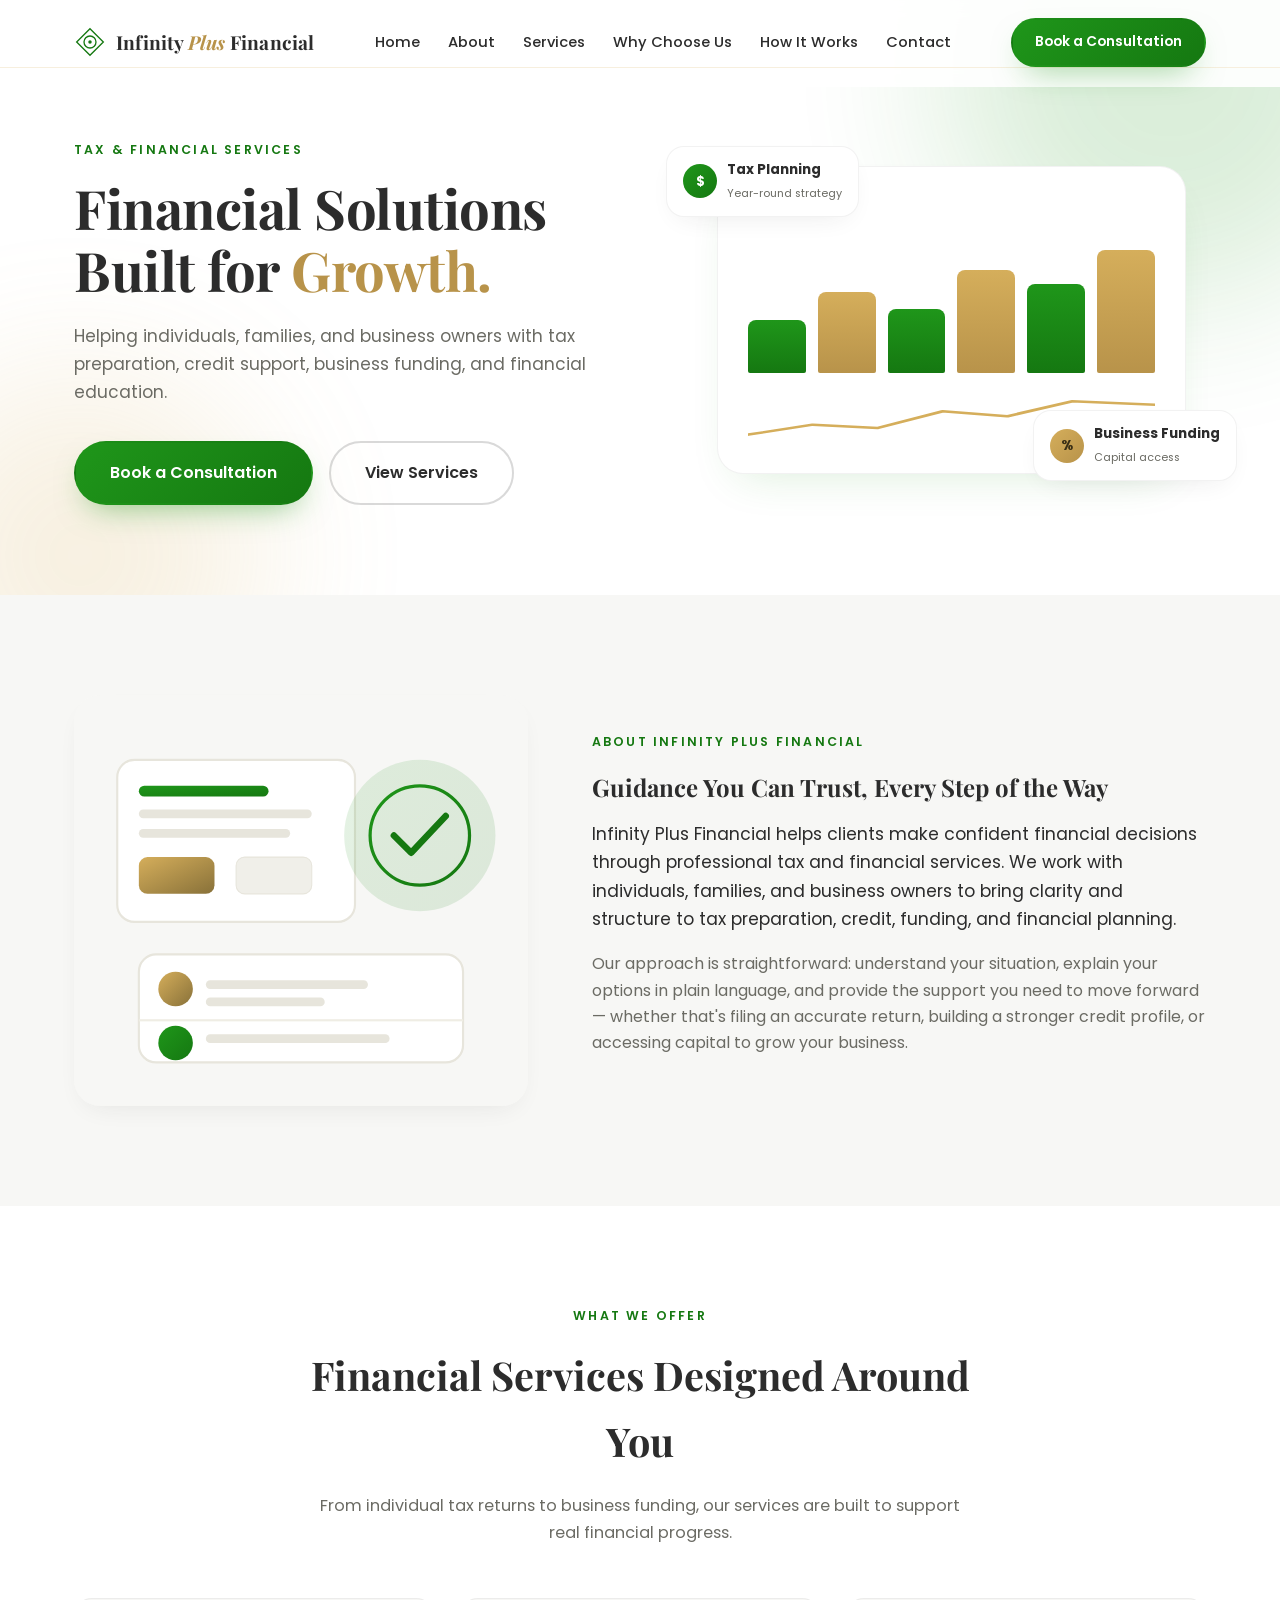
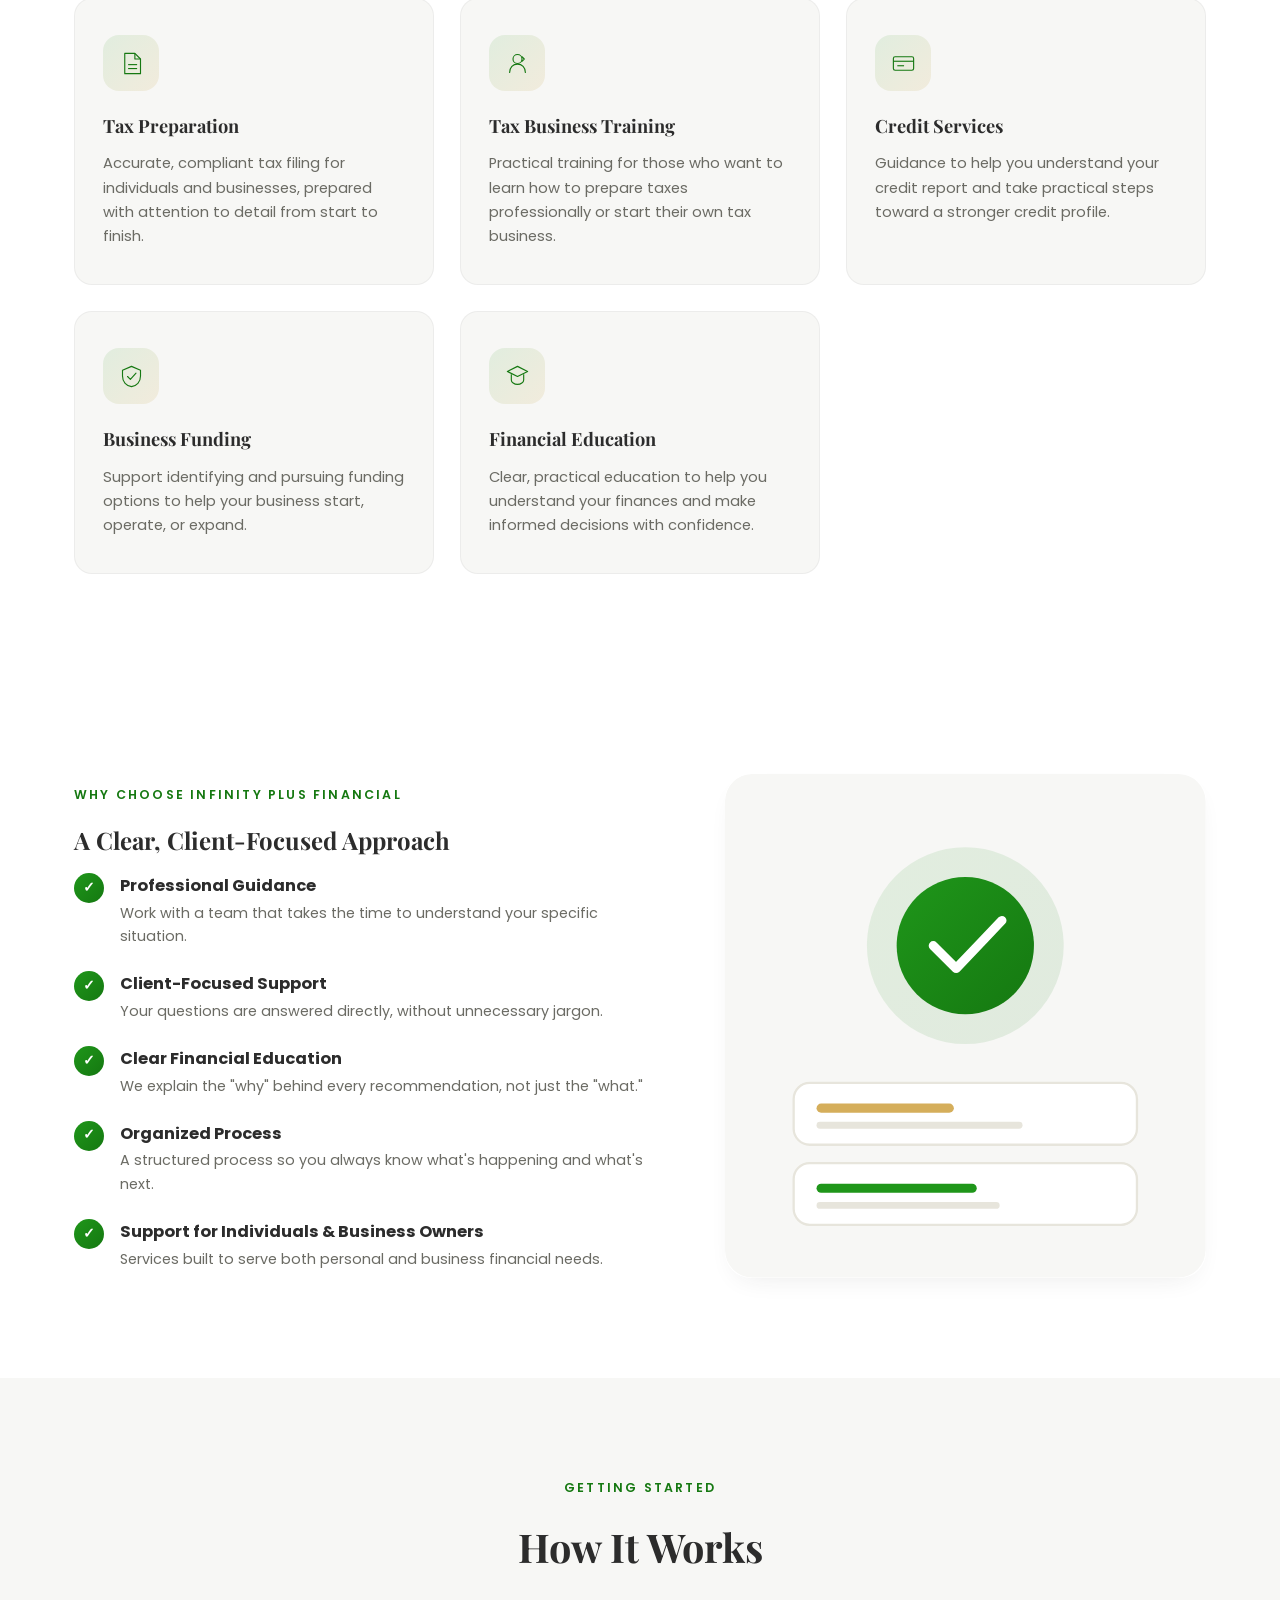
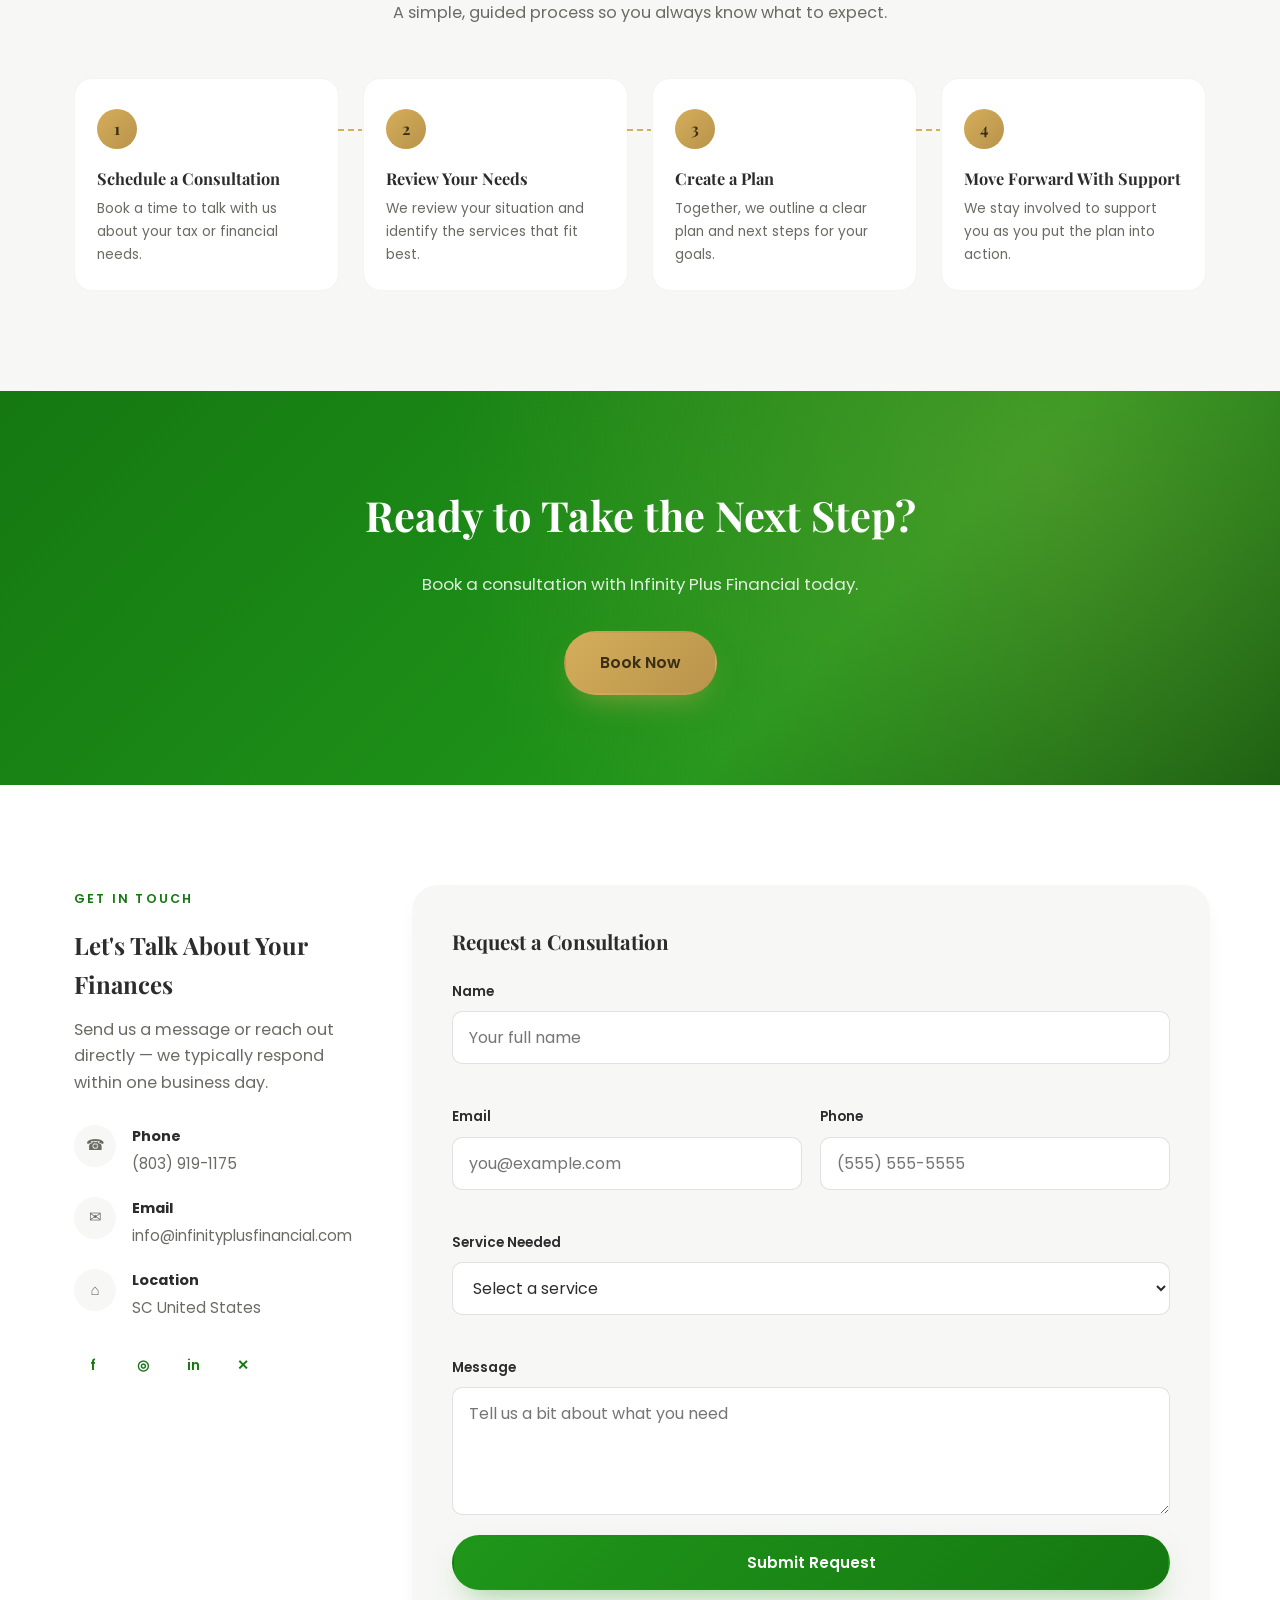
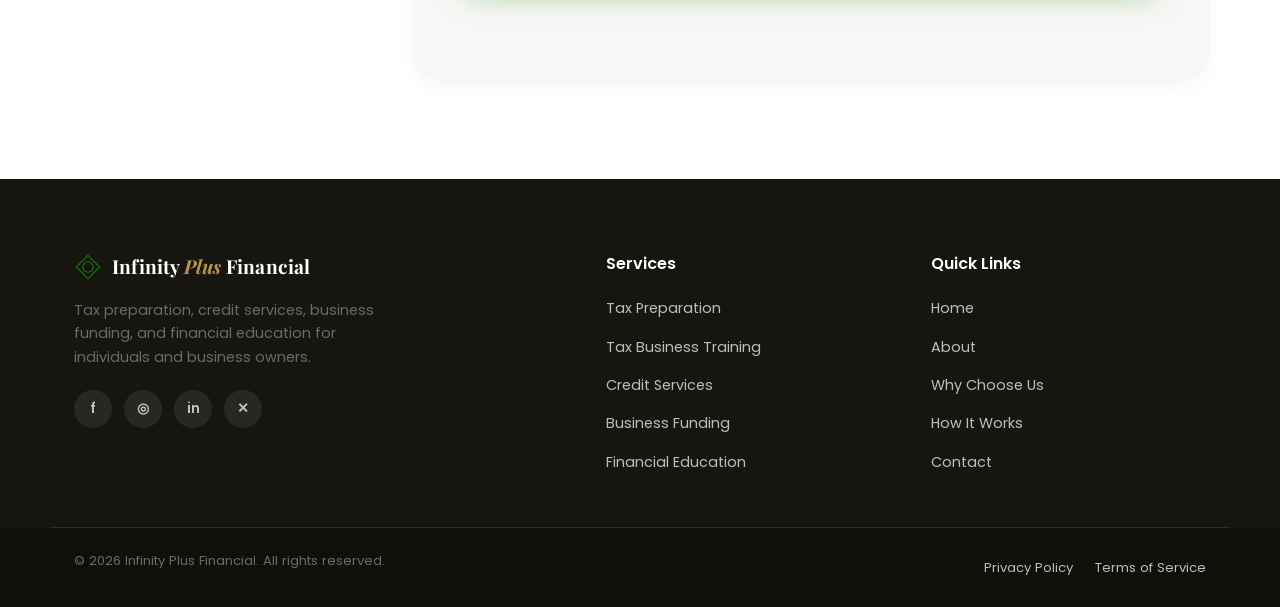
<file: index.html>
<!DOCTYPE html>
<html lang="en">
<head>
<meta charset="UTF-8">
<meta name="viewport" content="width=device-width, initial-scale=1.0">
<title>Infinity Plus Financial | Tax, Credit &amp; Business Financial Services</title>
<meta name="description" content="Infinity Plus Financial provides tax preparation, tax business training, credit services, business funding, and financial education for individuals, families, and business owners.">
<meta name="keywords" content="tax preparation, tax business training, credit services, business funding, financial education">
<meta property="og:title" content="Infinity Plus Financial | Financial Solutions Built for Growth">
<meta property="og:description" content="Tax preparation, credit support, business funding, and financial education for individuals, families, and business owners.">
<meta property="og:type" content="website">
<link rel="preconnect" href="https://fonts.googleapis.com">
<link rel="preconnect" href="https://fonts.gstatic.com" crossorigin>
<link href="https://fonts.googleapis.com/css2?family=Playfair+Display:wght@600;700;800&family=Poppins:wght@300;400;500;600;700&display=swap" rel="stylesheet">
<link rel="stylesheet" href="style.css">
</head>
<body>

<a class="skip-link" href="#main">Skip to content</a>

<!-- ================= HEADER / NAV ================= -->
<header class="site-header" id="siteHeader">
  <div class="container header-inner">
    <a href="#home" class="logo" aria-label="Infinity Plus Financial home">
      <span class="logo-mark" aria-hidden="true">
        <svg viewBox="0 0 48 48" width="32" height="32">
          <path d="M24 4 L44 24 L24 44 L4 24 Z" fill="none" stroke="currentColor" stroke-width="2"/>
          <circle cx="24" cy="24" r="9" fill="none" stroke="currentColor" stroke-width="2"/>
          <circle cx="24" cy="24" r="2.6" fill="currentColor"/>
        </svg>
      </span>
      <span class="logo-text">Infinity <em>Plus</em> Financial</span>
    </a>

    <nav class="main-nav" id="mainNav" aria-label="Primary">
      <ul>
        <li><a href="#home">Home</a></li>
        <li><a href="#about">About</a></li>
        <li><a href="#services">Services</a></li>
        <li><a href="#why-us">Why Choose Us</a></li>
        <li><a href="#how-it-works">How It Works</a></li>
        <li><a href="#contact">Contact</a></li>
      </ul>
    </nav>

    <div class="header-actions">
      <a href="#contact" class="btn btn-emerald btn-nav">Book a Consultation</a>
      <button class="hamburger" id="hamburger" aria-label="Open menu" aria-expanded="false" aria-controls="mobileNav">
        <span></span><span></span><span></span>
      </button>
    </div>
  </div>

  <div class="mobile-nav" id="mobileNav">
    <ul>
      <li><a href="#home">Home</a></li>
      <li><a href="#about">About</a></li>
      <li><a href="#services">Services</a></li>
      <li><a href="#why-us">Why Choose Us</a></li>
      <li><a href="#how-it-works">How It Works</a></li>
      <li><a href="#contact">Contact</a></li>
    </ul>
    <a href="#contact" class="btn btn-emerald btn-block">Book a Consultation</a>
  </div>
</header>

<main id="main">

  <!-- ================= HERO ================= -->
  <section class="hero" id="home">
    <div class="hero-bg" aria-hidden="true">
      <div class="hero-glow glow-1"></div>
      <div class="hero-glow glow-2"></div>
    </div>

    <div class="container hero-inner">
      <div class="hero-copy reveal-up">
        <p class="eyebrow">Tax &amp; Financial Services</p>
        <h1 class="hero-title">Financial Solutions Built for <span class="text-gold">Growth.</span></h1>
        <p class="hero-subtitle">Helping individuals, families, and business owners with tax preparation, credit support, business funding, and financial education.</p>
        <div class="hero-actions">
          <a href="#contact" class="btn btn-emerald btn-lg">Book a Consultation</a>
          <a href="#services" class="btn btn-outline btn-lg">View Services</a>
        </div>
      </div>

      <div class="hero-visual reveal-up" style="--delay:.15s">
        <div class="visual-card card-main">
          <div class="visual-row">
            <span class="visual-dot"></span>
            <span class="visual-dot"></span>
            <span class="visual-dot"></span>
          </div>
          <div class="visual-bars">
            <span style="--h:38%"></span>
            <span style="--h:58%"></span>
            <span style="--h:46%"></span>
            <span style="--h:74%"></span>
            <span style="--h:64%"></span>
            <span style="--h:88%"></span>
          </div>
          <div class="visual-line">
            <svg viewBox="0 0 220 60" preserveAspectRatio="none">
              <polyline points="0,50 35,38 70,42 105,22 140,28 175,10 220,14" fill="none" stroke="#D5AE5B" stroke-width="3" stroke-linecap="round" stroke-linejoin="round"/>
            </svg>
          </div>
        </div>
        <div class="visual-card card-float card-float-1">
          <span class="cf-icon">$</span>
          <div><strong>Tax Planning</strong><small>Year-round strategy</small></div>
        </div>
        <div class="visual-card card-float card-float-2">
          <span class="cf-icon">%</span>
          <div><strong>Business Funding</strong><small>Capital access</small></div>
        </div>
      </div>
    </div>
  </section>

  <!-- ================= ABOUT ================= -->
  <section class="section about" id="about">
    <div class="container about-grid">
      <div class="about-visual reveal-up">
        <div class="about-block">
          <svg viewBox="0 0 420 380" xmlns="http://www.w3.org/2000/svg" role="img" aria-label="Abstract illustration representing organized financial planning">
            <defs>
              <linearGradient id="aboutGrad1" x1="0" y1="0" x2="1" y2="1">
                <stop offset="0%" stop-color="#1F961A"/>
                <stop offset="100%" stop-color="#157811"/>
              </linearGradient>
              <linearGradient id="aboutGrad2" x1="0" y1="0" x2="1" y2="1">
                <stop offset="0%" stop-color="#D5AE5B"/>
                <stop offset="100%" stop-color="#887139"/>
              </linearGradient>
            </defs>
            <rect x="0" y="0" width="420" height="380" rx="24" fill="#F7F7F5"/>
            <rect x="40" y="60" width="220" height="150" rx="16" fill="#fff" stroke="#E7E5DC" stroke-width="2"/>
            <rect x="60" y="84" width="120" height="10" rx="5" fill="url(#aboutGrad1)"/>
            <rect x="60" y="106" width="160" height="8" rx="4" fill="#E7E5DC"/>
            <rect x="60" y="124" width="140" height="8" rx="4" fill="#E7E5DC"/>
            <rect x="60" y="150" width="70" height="34" rx="8" fill="url(#aboutGrad2)"/>
            <rect x="150" y="150" width="70" height="34" rx="8" fill="#F0EFE9" stroke="#E7E5DC"/>
            <circle cx="320" cy="130" r="70" fill="url(#aboutGrad1)" opacity=".12"/>
            <circle cx="320" cy="130" r="46" fill="none" stroke="url(#aboutGrad1)" stroke-width="3"/>
            <path d="M296 130 l16 16 32 -34" fill="none" stroke="#157811" stroke-width="6" stroke-linecap="round" stroke-linejoin="round"/>
            <rect x="60" y="240" width="300" height="100" rx="16" fill="#fff" stroke="#E7E5DC" stroke-width="2"/>
            <circle cx="94" cy="272" r="16" fill="url(#aboutGrad2)"/>
            <rect x="122" y="264" width="150" height="8" rx="4" fill="#E7E5DC"/>
            <rect x="122" y="280" width="110" height="8" rx="4" fill="#E7E5DC"/>
            <rect x="60" y="300" width="300" height="2" fill="#EFEDE4"/>
            <circle cx="94" cy="322" r="16" fill="url(#aboutGrad1)"/>
            <rect x="122" y="314" width="170" height="8" rx="4" fill="#E7E5DC"/>
          </svg>
        </div>
      </div>

      <div class="about-content reveal-up" style="--delay:.1s">
        <p class="eyebrow">About Infinity Plus Financial</p>
        <h2>Guidance You Can Trust, Every Step of the Way</h2>
        <p class="lead">Infinity Plus Financial helps clients make confident financial decisions through professional tax and financial services. We work with individuals, families, and business owners to bring clarity and structure to tax preparation, credit, funding, and financial planning.</p>
        <p>Our approach is straightforward: understand your situation, explain your options in plain language, and provide the support you need to move forward &mdash; whether that's filing an accurate return, building a stronger credit profile, or accessing capital to grow your business.</p>
      </div>
    </div>
  </section>

  <!-- ================= SERVICES ================= -->
  <section class="section services" id="services">
    <div class="container">
      <div class="section-head reveal-up">
        <p class="eyebrow">What We Offer</p>
        <h2>Financial Services Designed Around You</h2>
        <p class="section-sub">From individual tax returns to business funding, our services are built to support real financial progress.</p>
      </div>

      <div class="service-grid">
        <article class="service-card reveal-up">
          <div class="service-icon">
            <svg viewBox="0 0 48 48"><path d="M12 6h18l10 10v26H12z" fill="none" stroke="currentColor" stroke-width="2" stroke-linejoin="round"/><path d="M30 6v10h10" fill="none" stroke="currentColor" stroke-width="2" stroke-linejoin="round"/><line x1="18" y1="26" x2="34" y2="26" stroke="currentColor" stroke-width="2"/><line x1="18" y1="33" x2="34" y2="33" stroke="currentColor" stroke-width="2"/></svg>
          </div>
          <h3>Tax Preparation</h3>
          <p>Accurate, compliant tax filing for individuals and businesses, prepared with attention to detail from start to finish.</p>
        </article>

        <article class="service-card reveal-up" style="--delay:.05s">
          <div class="service-icon">
            <svg viewBox="0 0 48 48"><circle cx="24" cy="16" r="8" fill="none" stroke="currentColor" stroke-width="2"/><path d="M10 40c0-9 6-15 14-15s14 6 14 15" fill="none" stroke="currentColor" stroke-width="2" stroke-linecap="round"/><path d="M32 12l4 4-4 4" fill="none" stroke="currentColor" stroke-width="2" stroke-linecap="round" stroke-linejoin="round"/></svg>
          </div>
          <h3>Tax Business Training</h3>
          <p>Practical training for those who want to learn how to prepare taxes professionally or start their own tax business.</p>
        </article>

        <article class="service-card reveal-up" style="--delay:.1s">
          <div class="service-icon">
            <svg viewBox="0 0 48 48"><rect x="6" y="12" width="36" height="24" rx="3" fill="none" stroke="currentColor" stroke-width="2"/><line x1="6" y1="20" x2="42" y2="20" stroke="currentColor" stroke-width="2"/><line x1="13" y1="28" x2="25" y2="28" stroke="currentColor" stroke-width="2"/></svg>
          </div>
          <h3>Credit Services</h3>
          <p>Guidance to help you understand your credit report and take practical steps toward a stronger credit profile.</p>
        </article>

        <article class="service-card reveal-up" style="--delay:.15s">
          <div class="service-icon">
            <svg viewBox="0 0 48 48"><path d="M24 6 40 13v10c0 11-7 18-16 19-9-1-16-8-16-19V13z" fill="none" stroke="currentColor" stroke-width="2" stroke-linejoin="round"/><path d="M17 24l5 5 10-11" fill="none" stroke="currentColor" stroke-width="2" stroke-linecap="round" stroke-linejoin="round"/></svg>
          </div>
          <h3>Business Funding</h3>
          <p>Support identifying and pursuing funding options to help your business start, operate, or expand.</p>
        </article>

        <article class="service-card reveal-up" style="--delay:.2s">
          <div class="service-icon">
            <svg viewBox="0 0 48 48"><path d="M24 6 6 15l18 9 18-9z" fill="none" stroke="currentColor" stroke-width="2" stroke-linejoin="round"/><path d="M13 20v10c0 4 5 8 11 8s11-4 11-8V20" fill="none" stroke="currentColor" stroke-width="2" stroke-linejoin="round"/></svg>
          </div>
          <h3>Financial Education</h3>
          <p>Clear, practical education to help you understand your finances and make informed decisions with confidence.</p>
        </article>
      </div>
    </div>
  </section>

  <!-- ================= WHY CHOOSE US ================= -->
  <section class="section why-us" id="why-us">
    <div class="container why-grid">
      <div class="why-content reveal-up">
        <p class="eyebrow">Why Choose Infinity Plus Financial</p>
        <h2>A Clear, Client-Focused Approach</h2>
        <ul class="check-list">
          <li><span class="check-mark">✓</span><div><strong>Professional Guidance</strong><p>Work with a team that takes the time to understand your specific situation.</p></div></li>
          <li><span class="check-mark">✓</span><div><strong>Client-Focused Support</strong><p>Your questions are answered directly, without unnecessary jargon.</p></div></li>
          <li><span class="check-mark">✓</span><div><strong>Clear Financial Education</strong><p>We explain the "why" behind every recommendation, not just the "what."</p></div></li>
          <li><span class="check-mark">✓</span><div><strong>Organized Process</strong><p>A structured process so you always know what's happening and what's next.</p></div></li>
          <li><span class="check-mark">✓</span><div><strong>Support for Individuals &amp; Business Owners</strong><p>Services built to serve both personal and business financial needs.</p></div></li>
        </ul>
      </div>

      <div class="why-visual reveal-up" style="--delay:.1s">
        <svg viewBox="0 0 420 440" xmlns="http://www.w3.org/2000/svg" role="img" aria-label="Abstract illustration representing structured financial support">
          <defs>
            <linearGradient id="whyGrad" x1="0" y1="0" x2="1" y2="1">
              <stop offset="0%" stop-color="#1F961A"/>
              <stop offset="100%" stop-color="#157811"/>
            </linearGradient>
          </defs>
          <rect x="0" y="0" width="420" height="440" rx="24" fill="#F7F7F5"/>
          <circle cx="210" cy="150" r="86" fill="url(#whyGrad)" opacity=".1"/>
          <circle cx="210" cy="150" r="60" fill="url(#whyGrad)"/>
          <path d="M182 150 l20 20 40 -42" fill="none" stroke="#fff" stroke-width="8" stroke-linecap="round" stroke-linejoin="round"/>
          <rect x="60" y="270" width="300" height="54" rx="14" fill="#fff" stroke="#E7E5DC" stroke-width="2"/>
          <rect x="80" y="288" width="120" height="8" rx="4" fill="#D5AE5B"/>
          <rect x="80" y="304" width="180" height="6" rx="3" fill="#E7E5DC"/>
          <rect x="60" y="340" width="300" height="54" rx="14" fill="#fff" stroke="#E7E5DC" stroke-width="2"/>
          <rect x="80" y="358" width="140" height="8" rx="4" fill="#1F961A"/>
          <rect x="80" y="374" width="160" height="6" rx="3" fill="#E7E5DC"/>
        </svg>
      </div>
    </div>
  </section>

  <!-- ================= HOW IT WORKS ================= -->
  <section class="section process" id="how-it-works">
    <div class="container">
      <div class="section-head reveal-up">
        <p class="eyebrow">Getting Started</p>
        <h2>How It Works</h2>
        <p class="section-sub">A simple, guided process so you always know what to expect.</p>
      </div>

      <ol class="timeline">
        <li class="timeline-step reveal-up"><span class="step-num">1</span><h3>Schedule a Consultation</h3><p>Book a time to talk with us about your tax or financial needs.</p></li>
        <li class="timeline-step reveal-up" style="--delay:.05s"><span class="step-num">2</span><h3>Review Your Needs</h3><p>We review your situation and identify the services that fit best.</p></li>
        <li class="timeline-step reveal-up" style="--delay:.1s"><span class="step-num">3</span><h3>Create a Plan</h3><p>Together, we outline a clear plan and next steps for your goals.</p></li>
        <li class="timeline-step reveal-up" style="--delay:.15s"><span class="step-num">4</span><h3>Move Forward With Support</h3><p>We stay involved to support you as you put the plan into action.</p></li>
      </ol>
    </div>
  </section>

  <!-- ================= FINAL CTA ================= -->
  <section class="final-cta">
    <div class="container final-cta-inner reveal-up">
      <h2>Ready to Take the Next Step?</h2>
      <p>Book a consultation with Infinity Plus Financial today.</p>
      <a href="#contact" class="btn btn-gold btn-lg">Book Now</a>
    </div>
  </section>

  <!-- ================= CONTACT ================= -->
  <section class="section contact" id="contact">
    <div class="container contact-grid">
      <div class="contact-info reveal-up">
        <p class="eyebrow">Get In Touch</p>
        <h2>Let's Talk About Your Finances</h2>
        <p class="section-sub" style="margin:0 0 28px;text-align:left;">Send us a message or reach out directly &mdash; we typically respond within one business day.</p>
        <ul class="contact-list">
          <li><span class="c-icon">☎</span><div><strong>Phone</strong><a href="tel:+10000000000">(803) 919-1175</a></div></li>
          <li><span class="c-icon">✉</span><div><strong>Email</strong><a href="mailto:info@infinityplusfinancial.com">info@infinityplusfinancial.com</a></div></li>
          <li><span class="c-icon">⌂</span><div><strong>Location</strong><span>SC United States</span></div></li>
        </ul>
        <div class="social-icons contact-social">
          <a href="#" aria-label="Facebook">f</a>
          <a href="#" aria-label="Instagram">◎</a>
          <a href="#" aria-label="LinkedIn">in</a>
          <a href="#" aria-label="X">✕</a>
        </div>
      </div>

      <form class="contact-form reveal-up" id="contactForm" style="--delay:.1s" novalidate>
        <h3>Request a Consultation</h3>
        <div class="form-row">
          <label for="name">Name</label>
          <input type="text" id="name" name="name" required autocomplete="name" placeholder="Your full name">
          <span class="field-error" id="err-name"></span>
        </div>
        <div class="form-row-group">
          <div class="form-row">
            <label for="email">Email</label>
            <input type="email" id="email" name="email" required autocomplete="email" placeholder="you@example.com">
            <span class="field-error" id="err-email"></span>
          </div>
          <div class="form-row">
            <label for="phone">Phone</label>
            <input type="tel" id="phone" name="phone" required autocomplete="tel" placeholder="(555) 555-5555">
            <span class="field-error" id="err-phone"></span>
          </div>
        </div>
        <div class="form-row">
          <label for="service">Service Needed</label>
          <select id="service" name="service" required>
            <option value="" disabled selected>Select a service</option>
            <option>Tax Preparation</option>
            <option>Tax Business Training</option>
            <option>Credit Services</option>
            <option>Business Funding</option>
            <option>Financial Education</option>
          </select>
          <span class="field-error" id="err-service"></span>
        </div>
        <div class="form-row">
          <label for="message">Message</label>
          <textarea id="message" name="message" rows="4" placeholder="Tell us a bit about what you need"></textarea>
        </div>
        <button type="submit" class="btn btn-emerald btn-block">Submit Request</button>
        <p class="form-status" id="formStatus" role="status" aria-live="polite"></p>
      </form>
    </div>
  </section>

</main>

<!-- ================= FOOTER ================= -->
<footer class="site-footer">
  <div class="container footer-inner">
    <div class="footer-brand">
      <a href="#home" class="logo footer-logo">
        <span class="logo-mark" aria-hidden="true">
          <svg viewBox="0 0 48 48" width="28" height="28">
            <path d="M24 4 L44 24 L24 44 L4 24 Z" fill="none" stroke="currentColor" stroke-width="2"/>
            <circle cx="24" cy="24" r="9" fill="none" stroke="currentColor" stroke-width="2"/>
          </svg>
        </span>
        <span class="logo-text">Infinity <em>Plus</em> Financial</span>
      </a>
      <p>Tax preparation, credit services, business funding, and financial education for individuals and business owners.</p>
      <div class="social-icons">
        <a href="#" aria-label="Facebook">f</a>
        <a href="#" aria-label="Instagram">◎</a>
        <a href="#" aria-label="LinkedIn">in</a>
        <a href="#" aria-label="X">✕</a>
      </div>
    </div>

    <div class="footer-col">
      <h4>Services</h4>
      <ul>
        <li><a href="#services">Tax Preparation</a></li>
        <li><a href="#services">Tax Business Training</a></li>
        <li><a href="#services">Credit Services</a></li>
        <li><a href="#services">Business Funding</a></li>
        <li><a href="#services">Financial Education</a></li>
      </ul>
    </div>

    <div class="footer-col">
      <h4>Quick Links</h4>
      <ul>
        <li><a href="#home">Home</a></li>
        <li><a href="#about">About</a></li>
        <li><a href="#why-us">Why Choose Us</a></li>
        <li><a href="#how-it-works">How It Works</a></li>
        <li><a href="#contact">Contact</a></li>
      </ul>
    </div>
  </div>

  <div class="footer-bottom">
    <div class="container footer-bottom-inner">
      <p>&copy; <span id="year"></span> Infinity Plus Financial. All rights reserved.</p>
      <div class="footer-legal">
        <a href="#">Privacy Policy</a>
        <a href="#">Terms of Service</a>
      </div>
    </div>
  </div>
</footer>

<button class="back-to-top" id="backToTop" aria-label="Back to top">↑</button>

<script src="script.js"></script>
</body>
</html>
</file>
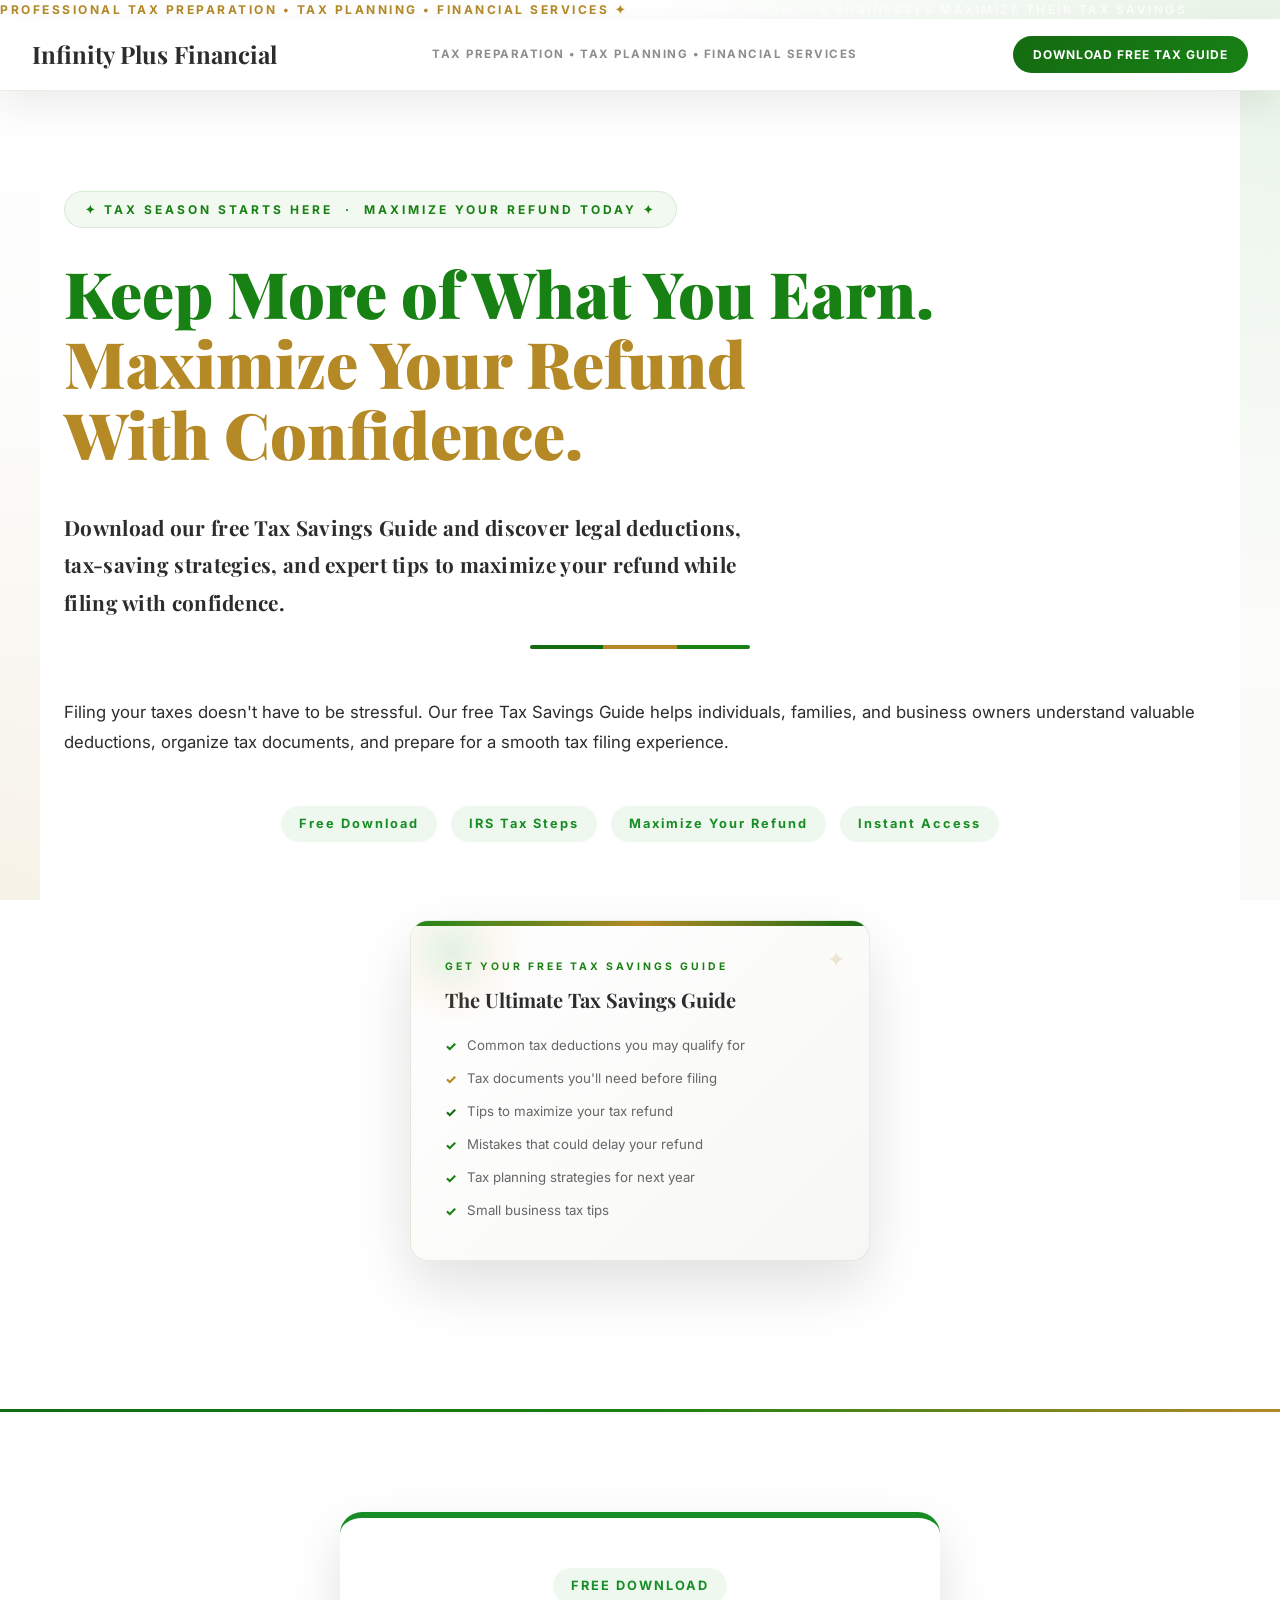
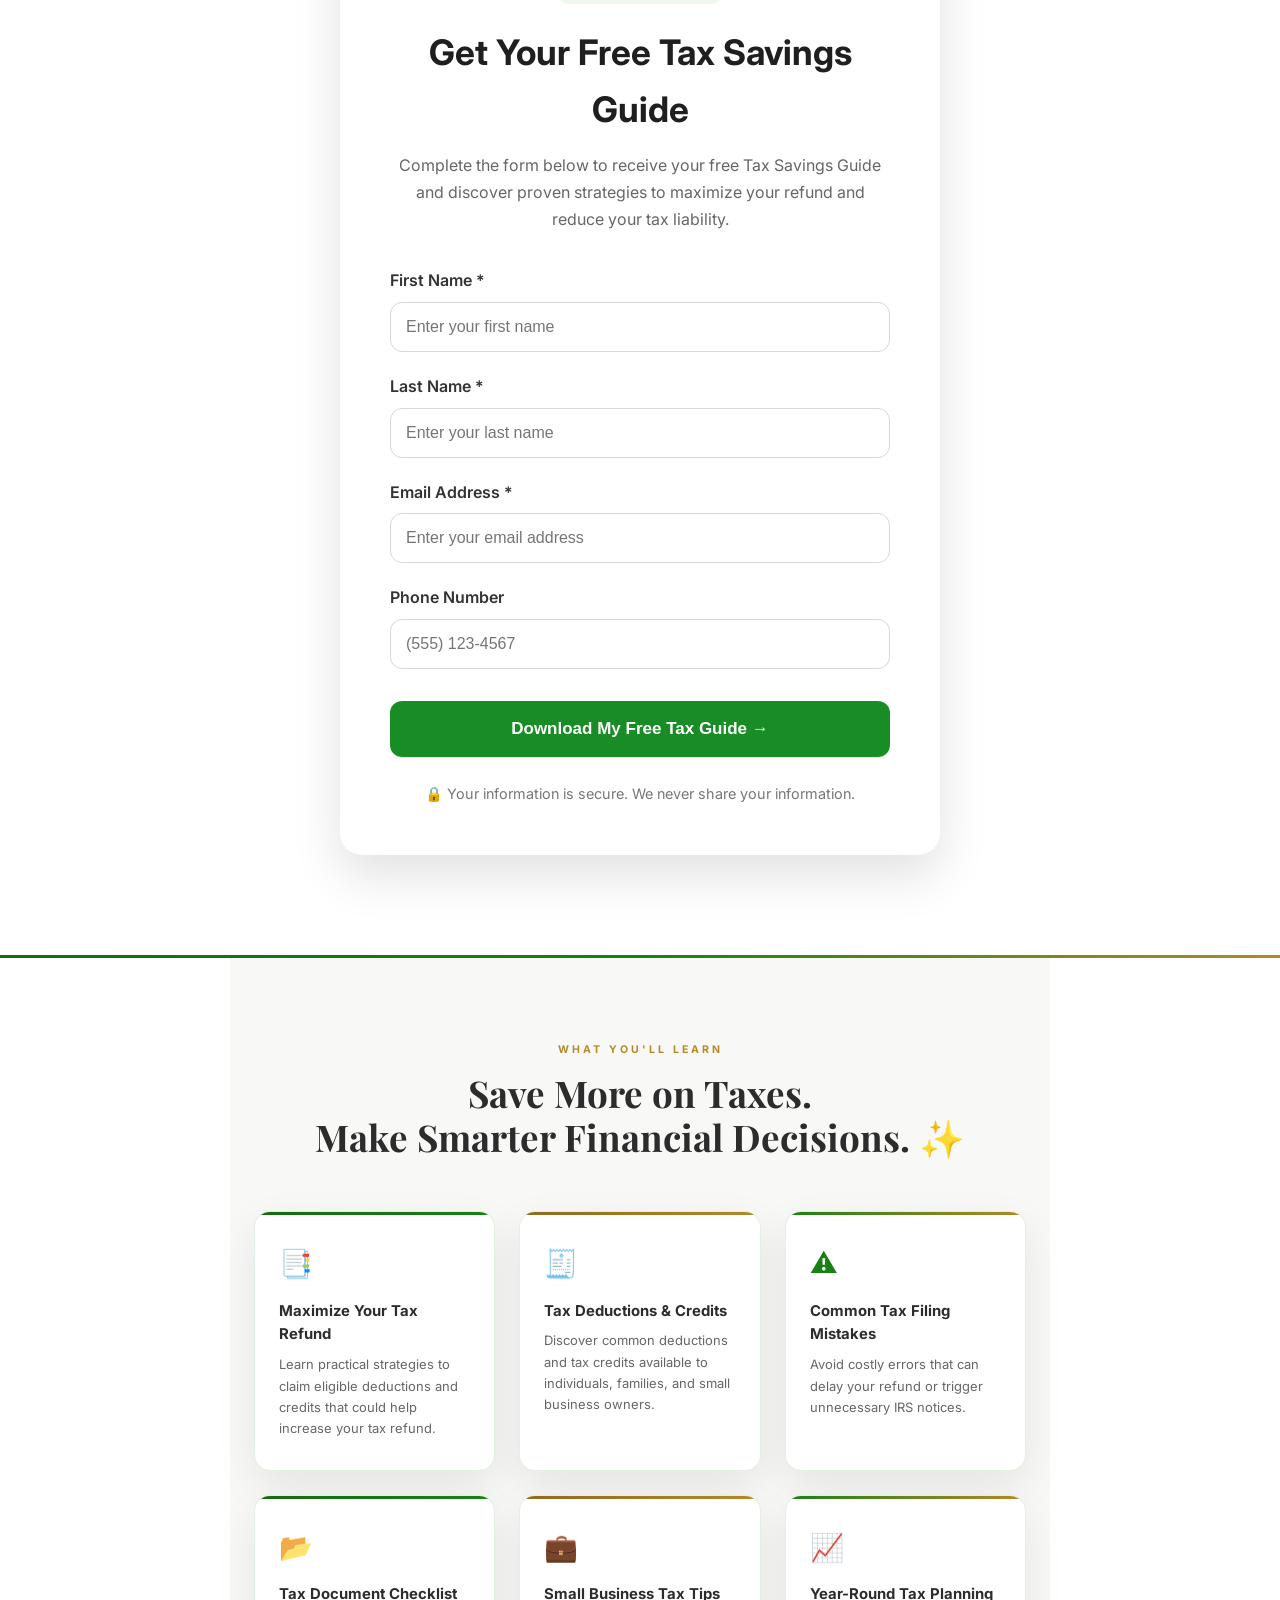
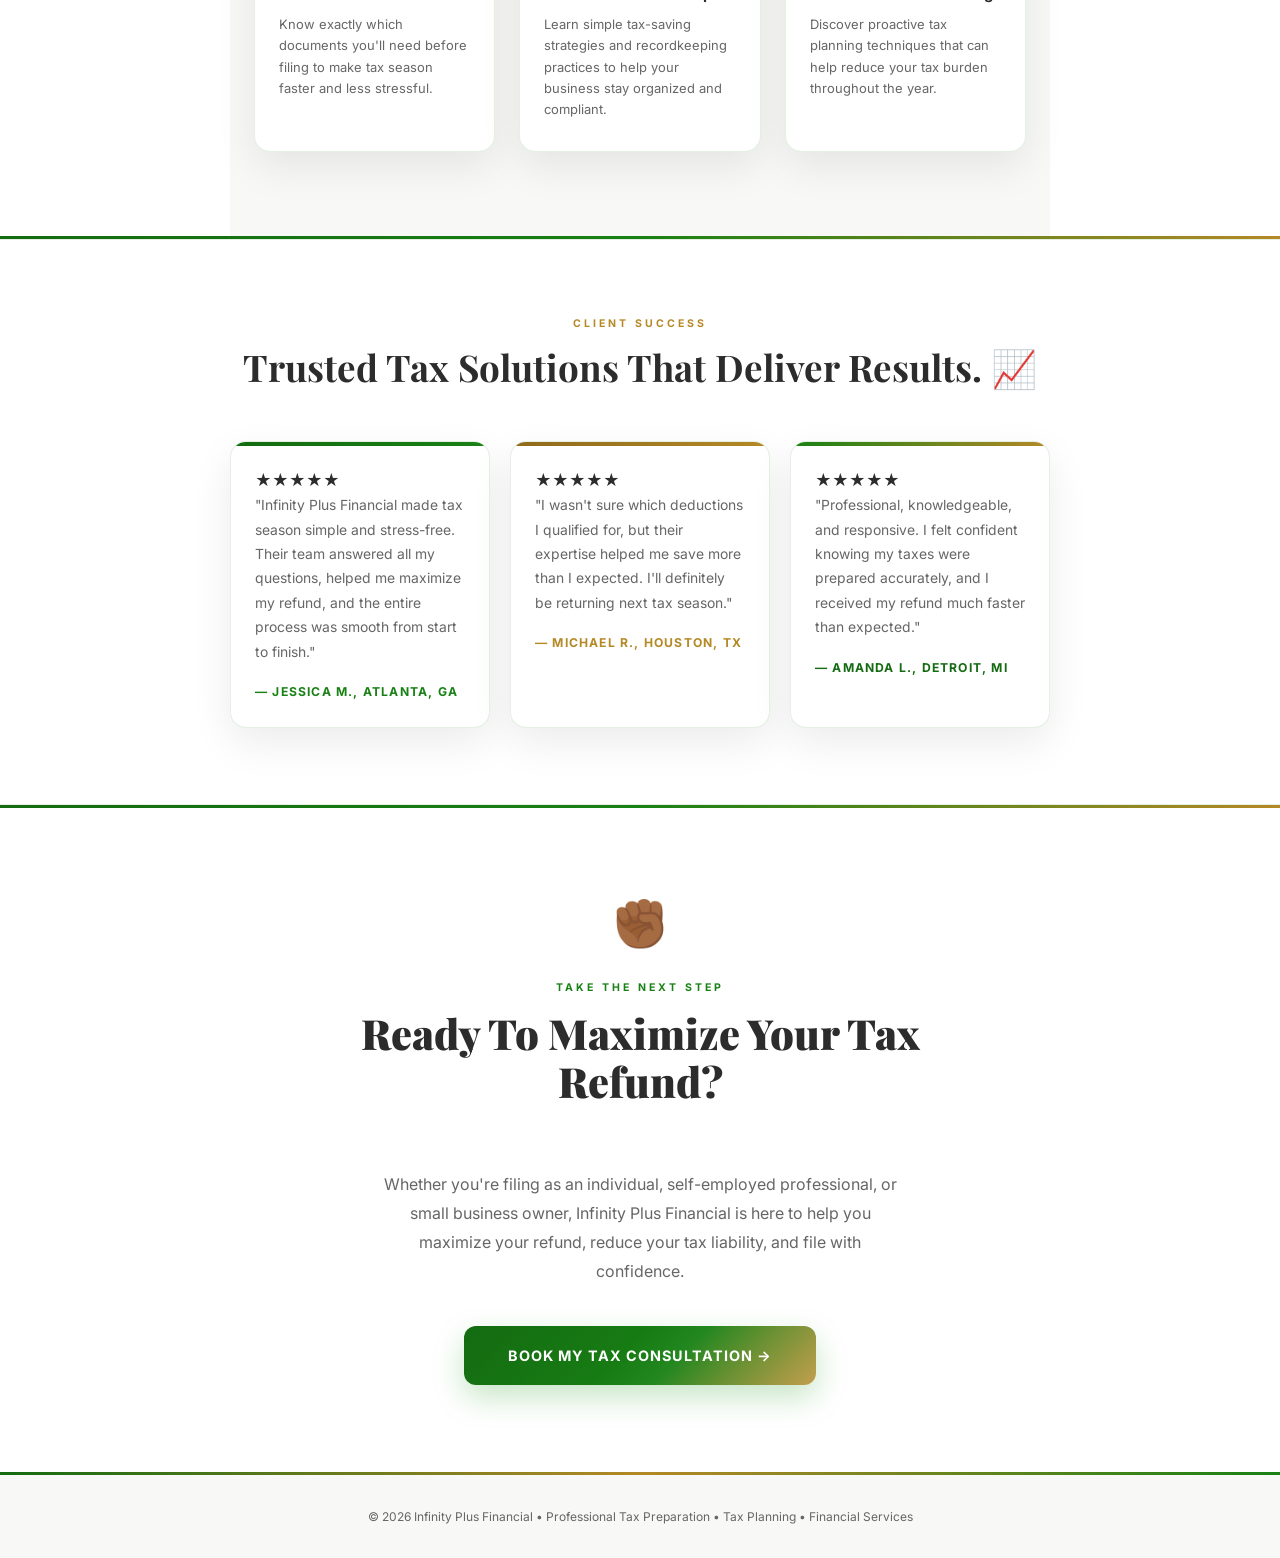
<file: Infinity-landing-page.html>
<!DOCTYPE html>
<html lang="en">
<head>
  <meta charset="UTF-8" />
  <meta name="viewport" content="width=device-width, initial-scale=1.0" />
  <title>Infinity Plus Financial | Free Tax Savings Guide</title>
  <link href="https://fonts.googleapis.com/css2?family=Playfair+Display:wght@700;900&family=Inter:wght@400;500;600;700&display=swap" rel="stylesheet" />
  <style>
    *, *::before, *::after { box-sizing: border-box; margin: 0; padding: 0; }

    :root{

/* Main Brand Colors */

--primary:        #188114;   /* Emerald Green */
--primary-dark:   #146B11;   /* Dark Emerald */
--primary-light:  #49A84A;   /* Light Emerald */

--gold:           #B48926;   /* Luxury Gold */
--gold-dark:      #8F6A1C;   /* Dark Gold */
--gold-light:     #D3B05A;   /* Light Gold */


/* Neutral Colors */

--white:          #FFFFFF;
--off-white:      #F7F7F5;
--light-bg:       #FAFAF8;

--text:           #2C2C2C;
--text-light:     #666666;


/* Backgrounds */

--background:     #FFFFFF;
--section:        #F8F9F7;
--card:           #FFFFFF;


/* Borders */

--border:         rgba(24,129,20,.12);
--border-gold:    rgba(180,137,38,.20);


/* Shadows */

--shadow:         0 15px 40px rgba(0,0,0,.08);
--shadow-lg:      0 25px 60px rgba(0,0,0,.12);

}

    html{
    scroll-behavior:smooth;
}

body{
    font-family:'Inter',sans-serif;
    background:var(--background);
    color:var(--text);
    line-height:1.6;
    overflow-x:hidden;
}

    body::before{
    content:"";
    position:fixed;
    inset:0;
    z-index:-1;

    background:
        radial-gradient(circle at top right,
            rgba(31,150,26,.10),
            transparent 40%),

        radial-gradient(circle at bottom left,
            rgba(213,174,91,.10),
            transparent 35%),

        linear-gradient(
            180deg,
            #FFFFFF 0%,
            #FAFAF8 100%
        );
}

    /* ── NAV ── */
    nav {
    display: flex;
    justify-content: space-between;
    align-items: center;
    padding: 16px 32px;
    background: rgba(255,255,255,0.95);
    border-bottom: 1px solid var(--border);
    position: sticky;
    top: 0;
    z-index: 200;
    backdrop-filter: blur(12px);
    box-shadow: var(--shadow);
}
    .logo{
    font-family:'Playfair Display',serif;
    font-size:1.5rem;
    font-weight:700;
    color:var(--text);
}

.logo span{
    color:var(--gold);
}
    .nav-badge {
      display: flex;
      align-items: center;
      gap: 8px;
      font-size: 0.72rem;
      font-weight: 700;
      letter-spacing: 1.5px;
      text-transform: uppercase;
      color: var(--text-light);
      opacity: 0.75;
    }
    .nav-flag { font-size: 1rem; }
    .nav-cta {
  padding: 9px 20px;
  background: linear-gradient(135deg, var(--primary-dark), var(--primary));
  color: #fff;
  font-size: 0.75rem;
  font-weight: 700;
  letter-spacing: 1px;
  text-transform: uppercase;
  border-radius: 999px;
  text-decoration: none;
  border: none;
  cursor: pointer;
  transition: opacity 0.2s, transform 0.2s;
}

.nav-cta:hover {
  opacity: 0.9;
  transform: translateY(-1px);
}

/* TOP BRAND BANNER */
.juneteenth-banner {
  background: linear-gradient(135deg, var(--primary-dark) 0%, var(--primary) 55%, var(--gold) 100%);
  border-bottom: 2px solid var(--gold);
  padding: 12px 24px;
  text-align: center;
  position: relative;
  overflow: hidden;
}
    /* Decorative Icons */

.juneteenth-banner::before{
    content:"✦ ✦ ✦";
    position:absolute;
    left:24px;
    top:50%;
    transform:translateY(-50%);
    color:var(--gold);
    font-size:.7rem;
    letter-spacing:4px;
    opacity:.6;
}

.juneteenth-banner::after{
    content:"✦ ✦ ✦";
    position:absolute;
    right:24px;
    top:50%;
    transform:translateY(-50%);
    color:var(--gold);
    font-size:.7rem;
    letter-spacing:4px;
    opacity:.6;
}

.banner-text{
    font-size:.75rem;
    font-weight:700;
    letter-spacing:2.5px;
    text-transform:uppercase;
    color:var(--gold);
}

.banner-text span{
    color:var(--white);
    opacity:.9;
    font-weight:500;
}

    /* ===== HERO ===== */

.hero{
    max-width:1200px;
    margin:0 auto;
    padding:100px 24px 80px;
    text-align:left;
    background:transparent;
}

.hero-section,
main{
    background:linear-gradient(
        180deg,
        var(--white) 0%,
        var(--light-bg) 100%
    );
}
    .eyebrow{
    display:inline-flex;
    align-items:center;
    gap:10px;

    font-size:.75rem;
    font-weight:700;
    letter-spacing:3px;
    text-transform:uppercase;

    color:var(--primary);

    border:1px solid var(--border);
    background:rgba(31,150,26,.06);

    padding:8px 20px;
    border-radius:100px;

    margin-bottom:30px;
}

    h1{
    font-family:'Playfair Display',serif;
    font-size:clamp(2.8rem,5vw,4.8rem);
    font-weight:900;
    line-height:1.1;
    color:var(--text);
    margin-bottom:40px;
}
    h1 .line1{
    color:#188114; /* Emerald Green */
}

h1 .line2{
    color:#B48926; /* Gold */
}
.hero-sub-headline{
    font-family:'Playfair Display',serif;
    font-size:clamp(1rem,2.5vw,1.3rem);
    font-weight:700;
    color:var(--text);
    max-width:700px;
    margin:0 0 24px;
    line-height:1.8;
    letter-spacing:.3px;
}
  .hero-p{
    font-size:1.05rem;
    color:var(--text);
    line-height:1.8;
    margin-bottom:48px;
}

    /* ===== ACCENT STRIPE ===== */

.stripe{
    display:flex;
    height:4px;
    border-radius:2px;
    overflow:hidden;
    max-width:220px;
    margin:0 auto 48px;
}

.stripe-r{
    flex:1;
    background:var(--primary-dark);
}

.stripe-g{
    flex:1;
    background:var(--gold);
}

.stripe-gr{
    flex:1;
    background:var(--primary);
}

/* ===== BADGES ===== */

.badges{
    display:flex;
    justify-content:center;
    flex-wrap:wrap;
    gap:14px;
    margin-bottom:58px;
}

.badge{
    display:flex;
    align-items:center;
    gap:8px;

    font-size:.78rem;
    font-weight:600;

    color:var(--text-light);
}

.badge-dot{
    width:7px;
    height:7px;
    border-radius:50%;
    flex-shrink:0;
}

.bd-red{
    background:var(--primary-dark);
}

.bd-gold{
    background:var(--gold);
}

.bd-green{
    background:var(--primary);
}
   /* ===== MOCKUP ===== */

.guide-mockup{
    max-width:460px;
    margin:0 auto 68px;
}

.mockup-card{
    background:linear-gradient(
        135deg,
        #FFFFFF 0%,
        #F7F7F5 100%
    );

    border:1px solid var(--border);
    border-radius:18px;

    padding:38px 34px;
    text-align:left;

    box-shadow:var(--shadow-lg);

    position:relative;
    overflow:hidden;
}
    .mockup-card::before{
    content:"";
    position:absolute;
    top:0;
    left:0;
    width:100%;
    height:5px;

    background:linear-gradient(
        90deg,
        var(--primary),
        var(--gold)
    );
}
   /* Premium Top Accent */

.mockup-card::before{
    content:"";
    position:absolute;
    top:0;
    left:0;
    right:0;
    height:5px;

    background:linear-gradient(
        90deg,
        var(--primary) 0%,
        var(--gold) 50%,
        var(--primary-dark) 100%
    );
}
    .mockup-star{
    position:absolute;
    top:20px;
    right:24px;

    font-size:1.4rem;
    color:var(--gold);

    opacity:.18;
}
    .glow-green{
    position:absolute;
    top:-40px;
    right:-40px;

    width:180px;
    height:180px;

    background:
        radial-gradient(
            circle,
            rgba(31,150,26,.12) 0%,
            rgba(213,174,91,.08) 45%,
            transparent 75%
        );

    pointer-events:none;
}
    .glow-green{
    position:absolute;
    bottom:-30px;
    left:-30px;

    width:140px;
    height:140px;

    background:radial-gradient(
        circle,
        rgba(31,150,26,.12) 0%,
        rgba(213,174,91,.08) 45%,
        transparent 75%
    );

    pointer-events:none;
}

.mockup-label{
    font-size:.65rem;
    letter-spacing:3px;
    text-transform:uppercase;
    color:var(--primary);
    font-weight:700;
    margin-bottom:10px;
}

.mockup-title{
    font-family:'Playfair Display',serif;
    font-size:1.25rem;
    font-weight:700;
    color:var(--text);
    line-height:1.35;
    margin-bottom:22px;
}

.mockup-items{
    list-style:none;
    display:flex;
    flex-direction:column;
    gap:11px;
}
    .mockup-items li{
    display:flex;
    align-items:flex-start;
    gap:10px;

    font-size:.83rem;
    color:var(--text-light);

    line-height:1.6;
}

.mockup-items li .chk{
    font-weight:800;
    font-size:.82rem;
    flex-shrink:0;
    margin-top:1px;
}

/* Check Icon Colors */

.chk-r{
    color:var(--primary);
}

.chk-g{
    color:var(--gold);
}

.chk-gr{
    color:var(--primary-dark);
}

/* ===== Divider ===== */

.tri-divider{
    height:3px;

    background:linear-gradient(
        90deg,
        var(--primary-dark),
        var(--primary),
        var(--gold)
    );
}

   /* ===== FORM SECTION ===== */

.lead-form-section{
    padding:100px 20px;
    background:#fafaf8;
}

.form-container{
    max-width:600px;
    margin:auto;
    background:#ffffff;
    padding:50px;
    border-radius:22px;
    box-shadow:0 20px 50px rgba(0,0,0,.12);
    border-top:6px solid #198d25;
}

.form-header{
    text-align:center;
    margin-bottom:35px;
}

.badge{
    display:inline-block;
    padding:8px 18px;
    border-radius:30px;
    background:#eef8ef;
    color:#198d25;
    font-size:.8rem;
    letter-spacing:2px;
    font-weight:700;
    margin-bottom:20px;
}

.form-header h2{
    font-size:2.2rem;
    margin-bottom:15px;
    color:#1f1f1f;
}

.form-header p{
    color:#666;
    line-height:1.7;
}

.tax-form{
    display:flex;
    flex-direction:column;
    gap:22px;
}

.input-group{
    display:flex;
    flex-direction:column;
}

.input-group label{
    margin-bottom:8px;
    font-weight:600;
    color:#333;
}

.tax-form input{
    padding:15px;
    border:1px solid #d8d8d8;
    border-radius:12px;
    font-size:16px;
    transition:.3s;
}

.tax-form input:focus{
    outline:none;
    border-color:#198d25;
    box-shadow:0 0 0 3px rgba(25,141,37,.15);
}

.tax-form button{
    margin-top:10px;
    padding:18px;
    background:#198d25;
    color:#fff;
    border:none;
    border-radius:12px;
    font-size:17px;
    font-weight:700;
    cursor:pointer;
    transition:.3s;
}

.tax-form button:hover{
    background:#15761f;
}

.privacy{
    margin-top:25px;
    text-align:center;
    color:#777;
    font-size:.9rem;
}
    /* ===== CTA BUTTON ===== */

.cta-btn{
    width:100%;
    padding:18px 24px;

    background:linear-gradient(
        135deg,
        var(--primary-dark) 0%,
        var(--primary) 60%,
        var(--gold) 100%
    );

    color:var(--white);

    font-size:1rem;
    font-weight:700;
    letter-spacing:.5px;

    border:none;
    border-radius:12px;

    cursor:pointer;

    transition:
        transform .25s ease,
        box-shadow .25s ease,
        opacity .25s ease;

    font-family:'Inter',sans-serif;

    position:relative;
    overflow:hidden;

    box-shadow:
        0 12px 30px rgba(31,150,26,.25);
}

.cta-btn::after{
    content:"";
    position:absolute;
    inset:0;

    background:linear-gradient(
        135deg,
        transparent 45%,
        rgba(255,255,255,.18) 100%
    );

    pointer-events:none;
}

.cta-btn:hover{
    transform:translateY(-3px);
    box-shadow:
        0 18px 40px rgba(31,150,26,.30);
}

.cta-btn:active{
    transform:translateY(0);
}

.form-disclaimer{
    font-size:.72rem;
    color:var(--text-light);
    margin-top:14px;
    line-height:1.65;
}

    /* ===== SUCCESS MESSAGE ===== */

.success-msg{
    display:none;

    background:linear-gradient(
        135deg,
        var(--white) 0%,
        var(--section) 100%
    );

    border:1px solid var(--border);

    border-radius:16px;

    padding:36px 28px;

    text-align:center;

    max-width:1000px;
    width:95%;

    margin:0 auto;

    box-shadow:var(--shadow-lg);
}

.success-icon{
    font-size:2.6rem;
    color:var(--primary);
    margin-bottom:14px;
    display:block;
}

.success-msg h3{
    font-family:'Playfair Display',serif;
    font-size:1.5rem;
    font-weight:700;
    color:var(--text);
    margin-bottom:10px;
}

.success-msg p{
    font-size:.9rem;
    color:var(--text-light);
    line-height:1.7;
}
    /* ===== COMMUNITY BUTTON ===== */

.community-btn-outline{
    display:inline-block;
    padding:13px 30px;

    background:transparent;

    border:2px solid var(--primary);

    color:var(--primary);

    font-size:.82rem;
    font-weight:700;
    letter-spacing:1px;
    text-transform:uppercase;

    border-radius:10px;

    text-decoration:none;
    cursor:pointer;

    transition:
        background .25s ease,
        color .25s ease,
        transform .25s ease,
        box-shadow .25s ease;

    margin-top:18px;
}

.community-btn-outline:hover{
    background:var(--primary);
    color:var(--white);

    transform:translateY(-2px);

    box-shadow:0 10px 25px rgba(31,150,26,.20);
}

/* ===== WHAT'S INSIDE ===== */

.what-section{
    max-width:820px;
    margin:0 auto;
    padding:84px 24px;

    background:linear-gradient(
        180deg,
        var(--white) 0%,
        var(--section) 100%
    );
}
    /* ===== SECTION HEADINGS ===== */

.section-label{
    font-size:.66rem;
    letter-spacing:3px;
    text-transform:uppercase;
    font-weight:700;
    text-align:center;
    margin-bottom:12px;
}

.sl-gold{
    color:var(--gold);
}

.sl-red{
    color:var(--primary);
}

.sl-green{
    color:var(--primary-dark);
}

.section-title{
    font-family:'Playfair Display',serif;
    font-size:clamp(1.65rem,4vw,2.3rem);
    font-weight:700;

    color:var(--text);

    text-align:center;

    margin-bottom:52px;

    line-height:1.2;
}

/* ===== PERKS GRID ===== */

.perks-grid{
    display:grid;
    grid-template-columns:repeat(auto-fit,minmax(230px,1fr));
    gap:24px;
}

.perk-card{
    background:var(--card);

    border:1px solid var(--border);

    border-radius:16px;

    padding:30px 24px;

    transition:
        transform .3s ease,
        box-shadow .3s ease,
        border-color .3s ease;

    position:relative;
    overflow:hidden;

    box-shadow:var(--shadow);
}

.perk-card:hover{
    transform:translateY(-6px);

    border-color:var(--primary);

    box-shadow:var(--shadow-lg);
}
    .perk-card.pc-r,
.perk-card.pc-g,
.perk-card.pc-gr{
    border:1px solid var(--border);
}

.perk-card::before{
    content:"";
    position:absolute;
    top:0;
    left:0;
    right:0;
    height:3px;
}

.perk-card.pc-r::before{
    background:linear-gradient(90deg,var(--primary-dark),var(--primary));
}

.perk-card.pc-g::before{
    background:linear-gradient(90deg,var(--gold-dark),var(--gold));
}

.perk-card.pc-gr::before{
    background:linear-gradient(90deg,var(--primary),var(--gold));
}

.perk-card:hover{
    transform:translateY(-3px);
}

.perk-icon{
    font-size:1.7rem;
    margin-bottom:14px;
    display:block;
    color:var(--primary);
}

.perk-name{
    font-weight:700;
    font-size:.93rem;
    color:var(--text);
    margin-bottom:7px;
}

.perk-desc{
    font-size:.81rem;
    color:var(--text-light);
    line-height:1.65;
}

/* ===== PROOF ===== */

.proof-section{
    background:var(--section);
    border-top:1px solid var(--border);
    border-bottom:1px solid var(--border);
    padding:76px 24px;
}

.proof-wrap{
    max-width:820px;
    margin:0 auto;
}

.proof-grid{
    display:grid;
    grid-template-columns:repeat(auto-fit,minmax(245px,1fr));
    gap:20px;
    margin-top:46px;
}
    .proof-card{
    background:var(--card);

    border:1px solid var(--border);

    border-radius:16px;

    padding:26px 24px;

    position:relative;
    overflow:hidden;

    box-shadow:var(--shadow);

    transition:
        transform .3s ease,
        box-shadow .3s ease,
        border-color .3s ease;
}

.proof-card:hover{
    transform:translateY(-5px);
    border-color:var(--primary);
    box-shadow:var(--shadow-lg);
}

.proof-card::before{
    content:"";
    position:absolute;
    left:0;
    right:0;
    top:0;
    height:4px;
}

.proof-card:nth-child(1)::before{
    background:linear-gradient(90deg,var(--primary-dark),var(--primary));
}

.proof-card:nth-child(2)::before{
    background:linear-gradient(90deg,var(--gold-dark),var(--gold));
}

.proof-card:nth-child(3)::before{
    background:linear-gradient(90deg,var(--primary),var(--gold));
}

.proof-star{
    color:var(--gold);
    font-size:.9rem;
    margin-bottom:12px;
    letter-spacing:2px;
}

.proof-text{
    font-size:.87rem;
    color:var(--text-light);
    line-height:1.75;
    margin-bottom:18px;
}

.proof-name{
    font-size:.76rem;
    font-weight:700;
    text-transform:uppercase;
    letter-spacing:1.2px;
}

.proof-card:nth-child(1) .proof-name{
    color:var(--primary);
}

.proof-card:nth-child(2) .proof-name{
    color:var(--gold);
}

.proof-card:nth-child(3) .proof-name{
    color:var(--primary-dark);
}

/* ===== FREEDOM STATEMENT ===== */

.freedom-section{
    max-width:680px;
    margin:0 auto;
    padding:80px 24px;
    text-align:center;
}
    .freedom-icon{
    font-size:2.8rem;
    margin-bottom:20px;
    display:block;
    color:var(--gold);
}

.freedom-section h2{
    font-family:'Playfair Display',serif;
    font-size:clamp(1.8rem,5vw,2.6rem);
    font-weight:900;
    line-height:1.15;
    margin-bottom:18px;
    color:var(--text);
}

.freedom-section p{
    color:var(--text-light);
    font-size:1rem;
    line-height:1.8;
    margin-bottom:40px;
    max-width:520px;
    margin-left:auto;
    margin-right:auto;
}
    /* ===== PRIMARY COMMUNITY BUTTON ===== */

.community-btn{
    display:inline-block;

    padding:18px 44px;

    background:linear-gradient(
        135deg,
        var(--primary-dark) 0%,
        var(--primary) 60%,
        var(--gold) 100%
    );

    color:var(--white);

    font-size:.9rem;
    font-weight:700;
    letter-spacing:1px;
    text-transform:uppercase;

    border:none;
    border-radius:12px;

    text-decoration:none;
    cursor:pointer;

    transition:
        transform .25s ease,
        box-shadow .25s ease,
        opacity .25s ease;

    position:relative;
    overflow:hidden;

    box-shadow:
        0 12px 30px rgba(31,150,26,.25);
}

.community-btn::after{
    content:"";
    position:absolute;
    inset:0;

    background:linear-gradient(
        135deg,
        transparent 45%,
        rgba(255,255,255,.18) 100%
    );

    pointer-events:none;
}

.community-btn:hover{
    transform:translateY(-3px);

    box-shadow:
        0 18px 40px rgba(31,150,26,.30);
}

.community-btn:active{
    transform:translateY(0);
}

   /* ===== FOOTER ===== */

footer{

    border-top:3px solid transparent;

    border-image:linear-gradient(
        90deg,
        var(--primary-dark),
        var(--gold),
        var(--primary)
    ) 1;

    padding:32px 24px;

    text-align:center;

    background:var(--section);

    color:var(--text);
}

footer p{
    font-size:.75rem;
    color:var(--text-light);
}

footer a{
    color:var(--primary);
    text-decoration:none;
    font-weight:600;
    transition:color .25s ease;
}

footer a:hover{
    color:var(--gold);
}

/* ===== MOBILE ===== */

@media (max-width:600px){

    nav{
        padding:14px 16px;
    }

    .nav-badge{
        display:none;
    }

    .hero{
        padding:56px 20px 44px;
    }

    .what-section,
    .freedom-section{
        padding:60px 20px;
    }

    .form-section{
        padding:56px 20px;
    }
}

/* Light Background Fix */
.what-section,
.what-section::before,
.what-section::after{
    background:var(--section) !important;
}

body,
main,
section{
    background:var(--background) !important;
}
    </style>
</head>
<body>

  <!-- TOP BANNER -->
<div class="top-banner">
    <div class="banner-text">
        PROFESSIONAL TAX PREPARATION • TAX PLANNING • FINANCIAL SERVICES ✦
        <span>Helping Individuals & Businesses Maximize Their Tax Savings</span>
    </div>
</div>

<!-- NAV -->
<nav>
    <div class="logo">Infinity Plus Financial</div>

    <div class="nav-badge">
        TAX PREPARATION • TAX PLANNING • FINANCIAL SERVICES
    </div>

    <a class="nav-cta" href="#grab-guide">
        DOWNLOAD FREE TAX GUIDE
    </a>
</nav>

  <!-- HERO -->
  <section class="hero">
    <div class="eyebrow">✦ TAX SEASON STARTS HERE &nbsp;·&nbsp; MAXIMIZE YOUR REFUND TODAY ✦</div>
    <h1 class="hero-title">
    <span class="line1">Keep More of What You Earn.</span><br>
    <span class="line2">Maximize Your Refund <br>
      With Confidence.</span>
</h1>
    <p class="hero-sub-headline">Download our free Tax Savings Guide and discover legal deductions, tax-saving strategies, and expert tips to maximize your refund while filing with confidence.</p>
    <div class="stripe"><div class="stripe-r"></div><div class="stripe-g"></div><div class="stripe-gr"></div></div>
    <p class="hero-p">
     Filing your taxes doesn't have to be stressful. Our free Tax Savings Guide helps individuals, families, and business owners understand valuable deductions, organize tax documents, and prepare for a smooth tax filing experience.
    </p>
    <div class="badges">
      <div class="badge"><div class="badge-chk bd-red"></div> Free Download</div>
      <div class="badge"><div class="badge-chk bd-gold"></div> IRS Tax Steps</div>
      <div class="badge"><div class="badge-chk bd-green"></div> Maximize Your Refund</div>
      <div class="badge"><div class="badge-chk bd-red"></div> Instant Access</div>
    </div>

    <!-- GUIDE MOCKUP -->
    <div class="guide-mockup">
      <div class="mockup-card">
        <div class="glow-red"></div>
        <div class="glow-green"></div>
        <div class="mockup-star">✦</div>
        <div class="mockup-label">GET YOUR FREE TAX SAVINGS GUIDE</div>
        <div class="mockup-title">The Ultimate Tax Savings Guide</div>
        <ul class="mockup-items">
          <li><span class="chk chk-r">✓</span> Common tax deductions you may qualify for</li>
          <li><span class="chk chk-g">✓</span> Tax documents you'll need before filing</li>
          <li><span class="chk chk-gr">✓</span> Tips to maximize your tax refund</li>
          <li><span class="chk chk-r">✓</span> Mistakes that could delay your refund</li>
          <li><span class="chk chk-r">✓</span> Tax planning strategies for next year</li>
          <li><span class="chk chk-r">✓</span> Small business tax tips</li>
        </ul>
      </div>
    </div>
  </section>

  <div class="tri-divider"></div>

  <!-- FORM -->
  <section class="lead-form-section">
  <div class="form-container">

    <div class="form-header">
      <span class="badge">FREE DOWNLOAD</span>

      <h2>Get Your Free Tax Savings Guide</h2>

      <p>
        Complete the form below to receive your free Tax Savings Guide and
        discover proven strategies to maximize your refund and reduce your tax
        liability.
      </p>
    </div>

    <form class="tax-form">

      <div class="input-group">
        <label>First Name *</label>
        <input
          type="text"
          placeholder="Enter your first name"
          required>
      </div>

      <div class="input-group">
        <label>Last Name *</label>
        <input
          type="text"
          placeholder="Enter your last name"
          required>
      </div>

      <div class="input-group">
        <label>Email Address *</label>
        <input
          type="email"
          placeholder="Enter your email address"
          required>
      </div>

      <div class="input-group">
        <label>Phone Number</label>
        <input
          type="tel"
          placeholder="(555) 123-4567">
      </div>

      <button type="submit">
        Download My Free Tax Guide →
      </button>

    </form>

    <p class="privacy">
        🔒 Your information is secure. We never share your information.
    </p>

  </div>
</section>

  <div class="tri-divider"></div>

  <!-- WHAT'S INSIDE -->
  <section class="what-section">
    <div class="section-label sl-gold">WHAT YOU'LL LEARN</div>
    <h2 class="section-title">Save More on Taxes.<br>Make Smarter Financial Decisions. ✨</h2>
    <div class="perks-grid">
      <div class="perk-card pc-r">
        <span class="perk-icon">📑</span>
        <div class="perk-name">Maximize Your Tax Refund</div>
        <p class="perk-desc">Learn practical strategies to claim eligible deductions and credits that could help increase your tax refund.</p>
      </div>
      <div class="perk-card pc-g">
        <span class="perk-icon">🧾</span>
        <div class="perk-name">Tax Deductions & Credits</div>
        <p class="perk-desc">Discover common deductions and tax credits available to individuals, families, and small business owners.</p>
      </div>
      <div class="perk-card pc-gr">
        <span class="perk-icon">⚠️</span>
        <div class="perk-name">Common Tax Filing Mistakes</div>
        <p class="perk-desc">Avoid costly errors that can delay your refund or trigger unnecessary IRS notices.</p>
      </div>
      <div class="perk-card pc-r">
        <span class="perk-icon">📂</span>
        <div class="perk-name">Tax Document Checklist</div>
        <p class="perk-desc">Know exactly which documents you'll need before filing to make tax season faster and less stressful.</p>
      </div>
      <div class="perk-card pc-g">
        <span class="perk-icon">💼</span>
        <div class="perk-name">Small Business Tax Tips</div>
        <p class="perk-desc">Learn simple tax-saving strategies and recordkeeping practices to help your business stay organized and compliant.</p>
      </div>
      <div class="perk-card pc-gr">
        <span class="perk-icon">📈</span>
        <div class="perk-name">Year-Round Tax Planning</div>
        <p class="perk-desc">Discover proactive tax planning techniques that can help reduce your tax burden throughout the year.</p>
      </div>
    </div>
  </section>

  <div class="tri-divider"></div>

  <!-- PROOF -->
  <section class="proof-section">
    <div class="proof-wrap">
      <div class="section-label sl-gold">CLIENT SUCCESS</div>
      <h2 class="section-title">Trusted Tax Solutions That Deliver Results. 📈</h2>
      <div class="proof-grid">
        <div class="proof-card">
          <div class="proof-stars">★★★★★</div>
          <p class="proof-text">"Infinity Plus Financial made tax season simple and stress-free. Their team answered all my questions, helped me maximize my refund, and the entire process was smooth from start to finish."</p>
          <div class="proof-name">— Jessica M., Atlanta, GA</div>
        </div>
        <div class="proof-card">
          <div class="proof-stars">★★★★★</div>
          <p class="proof-text">"I wasn't sure which deductions I qualified for, but their expertise helped me save more than I expected. I'll definitely be returning next tax season."</p>
          <div class="proof-name">— Michael R., Houston, TX</div>
        </div>
        <div class="proof-card">
          <div class="proof-stars">★★★★★</div>
          <p class="proof-text">"Professional, knowledgeable, and responsive. I felt confident knowing my taxes were prepared accurately, and I received my refund much faster than expected."</p>
          <div class="proof-name">— Amanda L., Detroit, MI</div>
        </div>
      </div>
    </div>
  </section>

  <div class="tri-divider"></div>

  <!-- FREEDOM CTA -->
  <section class="freedom-section" id="join-community">
    <span class="freedom-icon">✊🏾</span>
    <div class="section-label sl-red">TAKE THE NEXT STEP</div>
    <h2>Ready To Maximize Your Tax Refund?<br><span style="background: linear-gradient(135deg, var(--red-bright), var(--gold-light), var(--green-bright)); -webkit-background-clip: text; -webkit-text-fill-color: transparent; background-clip: text;">Let's Build A Plan Together. ✨</span></h2>
    <p>Whether you're filing as an individual, self-employed professional, or small business owner, Infinity Plus Financial is here to help you maximize your refund, reduce your tax liability, and file with confidence.</p>
    <a class="community-btn"
   href="https://api.leadconnectorhq.com/widget/bookings/get-into-credit"
   target="_blank">
   Book My Tax Consultation →
</a>
  </section>

  <!-- FOOTER -->
  <footer>
    <p>© 2026 Infinity Plus Financial • Professional Tax Preparation • Tax Planning • Financial Services</p>
  </footer>

  <script>
    function handleSubmit() {
      const fname = document.getElementById('fname').value.trim();
      const email = document.getElementById('email').value.trim();
      const phone = document.getElementById('phone').value.trim();

      if (!fname || !email || !phone) {
        alert('Please fill out all fields to get your free guide.');
        return;
      }
      const emailRegex = /^[^\s@]+@[^\s@]+\.[^\s@]+$/;
      if (!emailRegex.test(email)) {
        alert('Please enter a valid email address.');
        return;
      }

      document.getElementById('opt-in-form').style.display = 'none';

const success = document.getElementById('success-msg');
success.style.display = 'block';
success.scrollIntoView({ behavior: 'smooth', block: 'center' });

setTimeout(() => {
    window.location.href = "https://assets.cdn.filesafe.space/LHkw8NITPWCl3k6qc6c3/media/6a32fd2ebc828629fa7b9981.docx";
}, 1500);
    }
  </script>

</body>
</html>
</file>
<file: style.css>
/* =========================================================
   Infinity Plus Financial — Business Website
   ========================================================= */

:root {
  --emerald: #1F961A;
  --emerald-dark: #157811;
  --gold: #D5AE5B;
  --gold-deep: #b8934a;
  --white: #FFFFFF;
  --soft-gray: #F7F7F5;
  --charcoal: #2C2C2C;
  --text-muted: #6b6b64;

  --font-head: 'Playfair Display', Georgia, serif;
  --font-body: 'Poppins', -apple-system, BlinkMacSystemFont, sans-serif;

  --radius-sm: 10px;
  --radius-md: 18px;
  --radius-lg: 26px;

  --shadow-soft: 0 20px 46px -22px rgba(31, 150, 26, 0.18);
  --shadow-card: 0 10px 28px -14px rgba(44, 44, 44, 0.12);

  --container: 1180px;
  --header-h: 80px;
}

/* ---------- Reset ---------- */
*, *::before, *::after { box-sizing: border-box; }
html { scroll-behavior: smooth; }
body {
  margin: 0;
  font-family: var(--font-body);
  color: var(--charcoal);
  background: var(--white);
  line-height: 1.65;
  -webkit-font-smoothing: antialiased;
}
img, svg { max-width: 100%; display: block; }
a { color: inherit; text-decoration: none; }
ul, ol { margin: 0; padding: 0; list-style: none; }
h1, h2, h3, h4 { font-family: var(--font-head); font-weight: 700; margin: 0 0 .5em; color: var(--charcoal); }
p { margin: 0 0 1em; color: var(--text-muted); }
button { font-family: inherit; cursor: pointer; }
input, select, textarea { font-family: inherit; font-size: 1rem; }

.skip-link {
  position: absolute; left: -999px; top: 0; background: var(--emerald); color: #fff;
  padding: 12px 18px; border-radius: 0 0 8px 0; z-index: 1000;
}
.skip-link:focus { left: 0; }

:focus-visible { outline: 3px solid var(--gold); outline-offset: 3px; }

.container {
  max-width: var(--container);
  margin: 0 auto;
  padding: 0 24px;
}

.text-gold { color: var(--gold-deep); }

/* ---------- Buttons ---------- */
.btn {
  display: inline-flex;
  align-items: center;
  justify-content: center;
  gap: 8px;
  padding: 14px 28px;
  border-radius: 999px;
  font-weight: 600;
  font-size: .95rem;
  border: 2px solid transparent;
  transition: transform .25s ease, box-shadow .25s ease, background .25s ease, color .25s ease, border-color .25s ease;
  white-space: nowrap;
}
.btn-lg { padding: 17px 34px; font-size: 1rem; }
.btn-block { width: 100%; }

.btn-emerald {
  background: linear-gradient(135deg, var(--emerald), var(--emerald-dark));
  color: #fff;
  box-shadow: 0 14px 32px -14px rgba(31,150,26,.55);
}
.btn-emerald:hover {
  transform: translateY(-3px);
  box-shadow: 0 20px 40px -14px rgba(31,150,26,.65);
}

.btn-gold {
  background: linear-gradient(135deg, var(--gold), var(--gold-deep));
  color: #3a2f16;
  box-shadow: 0 14px 32px -14px rgba(213,174,91,.6);
}
.btn-gold:hover {
  transform: translateY(-3px);
  box-shadow: 0 20px 40px -14px rgba(213,174,91,.7);
}

.btn-outline {
  background: transparent;
  border-color: rgba(44,44,44,.18);
  color: var(--charcoal);
}
.btn-outline:hover {
  border-color: var(--emerald);
  color: var(--emerald-dark);
  transform: translateY(-3px);
}

/* ---------- Reveal animation ---------- */
.reveal-up {
  opacity: 0;
  transform: translateY(26px);
  transition: opacity .7s cubic-bezier(.22,1,.36,1), transform .7s cubic-bezier(.22,1,.36,1);
  transition-delay: var(--delay, 0s);
}
.reveal-up.is-visible { opacity: 1; transform: translateY(0); }

@media (prefers-reduced-motion: reduce) {
  * { animation-duration: .01ms !important; animation-iteration-count: 1 !important; transition-duration: .01ms !important; scroll-behavior: auto !important; }
}

/* =========================================================
   HEADER
   ========================================================= */
.site-header {
  position: fixed;
  top: 0; left: 0; right: 0;
  z-index: 500;
  padding: 18px 0;
  background: rgba(255,255,255,.9);
  backdrop-filter: blur(10px);
  -webkit-backdrop-filter: blur(10px);
  transition: box-shadow .3s ease, padding .3s ease;
  border-bottom: 1px solid transparent;
}
.site-header.scrolled {
  box-shadow: 0 8px 26px -16px rgba(44,44,44,.2);
  padding: 10px 0;
  border-bottom-color: rgba(213,174,91,.2);
}
.header-inner {
  display: flex;
  align-items: center;
  justify-content: space-between;
  gap: 24px;
}
.logo { display: flex; align-items: center; gap: 10px; }
.logo-mark { color: var(--emerald-dark); display: inline-flex; }
.logo-text {
  font-family: var(--font-head);
  font-weight: 700;
  font-size: 1.2rem;
  letter-spacing: .2px;
  color: var(--charcoal);
}
.logo-text em { font-style: italic; color: var(--gold-deep); }

.main-nav ul { display: flex; gap: 28px; }
.main-nav a {
  font-size: .92rem;
  font-weight: 500;
  color: var(--charcoal);
  position: relative;
  padding: 6px 0;
}
.main-nav a::after {
  content: '';
  position: absolute; left: 0; right: 100%; bottom: 0;
  height: 2px; background: var(--gold);
  transition: right .3s ease;
}
.main-nav a:hover::after { right: 0; }

.header-actions { display: flex; align-items: center; gap: 16px; }
.btn-nav { padding: 11px 22px; font-size: .86rem; }

.hamburger {
  display: none;
  flex-direction: column;
  gap: 5px;
  background: none;
  border: none;
  padding: 6px;
}
.hamburger span { width: 24px; height: 2px; background: var(--charcoal); border-radius: 2px; transition: transform .3s ease, opacity .3s ease; }
.hamburger[aria-expanded="true"] span:nth-child(1) { transform: translateY(7px) rotate(45deg); }
.hamburger[aria-expanded="true"] span:nth-child(2) { opacity: 0; }
.hamburger[aria-expanded="true"] span:nth-child(3) { transform: translateY(-7px) rotate(-45deg); }

.mobile-nav {
  max-height: 0;
  overflow: hidden;
  background: rgba(255,255,255,.99);
  transition: max-height .4s ease;
  border-top: 1px solid rgba(213,174,91,.2);
}
.mobile-nav.open { max-height: 520px; }
.mobile-nav ul { padding: 20px 24px 0; display: flex; flex-direction: column; gap: 4px; }
.mobile-nav a { display: block; padding: 12px 0; font-weight: 500; border-bottom: 1px solid rgba(44,44,44,.06); }
.mobile-nav .btn { margin: 18px 24px 22px; }

/* =========================================================
   HERO
   ========================================================= */
.hero {
  position: relative;
  padding: calc(var(--header-h) + 56px) 0 90px;
  overflow: hidden;
  background: var(--white);
}
.hero-bg { position: absolute; inset: 0; z-index: 0; pointer-events: none; }
.hero-glow { position: absolute; border-radius: 50%; filter: blur(80px); opacity: .16; }
.glow-1 { width: 460px; height: 460px; background: var(--emerald); top: -160px; right: -120px; }
.glow-2 { width: 360px; height: 360px; background: var(--gold); bottom: -140px; left: -100px; opacity: .18; }

.hero-inner {
  position: relative;
  z-index: 1;
  display: grid;
  grid-template-columns: 1.05fr .95fr;
  gap: 60px;
  align-items: center;
}

.eyebrow {
  text-transform: uppercase;
  letter-spacing: 2.2px;
  font-size: .78rem;
  font-weight: 600;
  color: var(--emerald-dark);
  margin-bottom: 16px;
  display: inline-block;
}

.hero-title {
  font-size: clamp(2.3rem, 4.4vw, 3.4rem);
  line-height: 1.14;
  margin-bottom: 22px;
  letter-spacing: -.5px;
}
.hero-subtitle {
  font-size: 1.06rem;
  max-width: 520px;
  margin-bottom: 34px;
}
.hero-actions { display: flex; gap: 16px; flex-wrap: wrap; }

.hero-visual { position: relative; padding: 20px; }
.visual-card {
  background: var(--white);
  border: 1px solid rgba(44,44,44,.06);
  border-radius: var(--radius-lg);
  box-shadow: var(--shadow-soft);
}
.card-main { padding: 30px; }
.visual-row { display: flex; gap: 8px; margin-bottom: 26px; }
.visual-dot { width: 10px; height: 10px; border-radius: 50%; background: var(--soft-gray); }
.visual-dot:nth-child(1) { background: var(--gold); }
.visual-bars { display: flex; align-items: flex-end; gap: 12px; height: 140px; margin-bottom: 20px; }
.visual-bars span {
  flex: 1;
  height: var(--h);
  border-radius: 8px 8px 2px 2px;
  background: linear-gradient(180deg, var(--emerald), var(--emerald-dark));
}
.visual-bars span:nth-child(2n) { background: linear-gradient(180deg, var(--gold), var(--gold-deep)); }
.visual-line svg { width: 100%; height: 50px; }

.card-float {
  position: absolute;
  display: flex;
  align-items: center;
  gap: 10px;
  padding: 12px 16px;
  border-radius: var(--radius-md);
  font-size: .82rem;
  box-shadow: var(--shadow-card);
}
.card-float strong { display: block; font-size: .85rem; }
.card-float small { color: var(--text-muted); }
.cf-icon {
  width: 34px; height: 34px; border-radius: 50%;
  display: flex; align-items: center; justify-content: center;
  color: #fff; font-weight: 700; flex-shrink: 0;
}
.card-float-1 { top: 0; left: -6%; }
.card-float-1 .cf-icon { background: linear-gradient(135deg, var(--emerald), var(--emerald-dark)); }
.card-float-2 { bottom: 4%; right: -6%; }
.card-float-2 .cf-icon { background: linear-gradient(135deg, var(--gold), var(--gold-deep)); color: #3a2f16; }

/* =========================================================
   SECTION SHARED
   ========================================================= */
.section { padding: 100px 0; }
.section-head { max-width: 660px; margin: 0 auto 52px; text-align: center; }
.section-head h2 { font-size: clamp(1.85rem, 3.1vw, 2.5rem); }
.section-sub { font-size: 1.01rem; }
.section-head .eyebrow { display: block; text-align: center; }

/* =========================================================
   ABOUT
   ========================================================= */
.about { background: var(--soft-gray); }
.about-grid { display: grid; grid-template-columns: .85fr 1.15fr; gap: 64px; align-items: center; }
.about-block { border-radius: var(--radius-lg); overflow: hidden; box-shadow: var(--shadow-card); }
.about-content .lead { font-size: 1.08rem; color: var(--charcoal); }

/* =========================================================
   SERVICES
   ========================================================= */
.services { background: var(--white); }
.service-grid {
  display: grid;
  grid-template-columns: repeat(3, 1fr);
  gap: 26px;
}
.service-card {
  background: var(--soft-gray);
  border: 1px solid rgba(44,44,44,.05);
  border-radius: var(--radius-md);
  padding: 36px 28px;
  transition: transform .35s ease, box-shadow .35s ease, background .35s ease;
}
.service-card:hover {
  transform: translateY(-8px);
  box-shadow: var(--shadow-soft);
  background: #fff;
}
.service-icon {
  width: 56px; height: 56px;
  border-radius: 16px;
  display: flex; align-items: center; justify-content: center;
  background: linear-gradient(135deg, rgba(31,150,26,.1), rgba(213,174,91,.16));
  color: var(--emerald-dark);
  margin-bottom: 20px;
}
.service-icon svg { width: 27px; height: 27px; }
.service-card h3 { font-size: 1.14rem; margin-bottom: 10px; }
.service-card p { font-size: .92rem; margin-bottom: 0; }

/* =========================================================
   WHY US
   ========================================================= */
.why-us { background: var(--white); }
.why-grid {
  display: grid;
  grid-template-columns: 1.1fr .9fr;
  gap: 64px;
  align-items: center;
}
.check-list { display: flex; flex-direction: column; gap: 22px; margin-top: 8px; }
.check-list li { display: flex; align-items: flex-start; gap: 16px; }
.check-mark {
  flex-shrink: 0;
  width: 30px; height: 30px;
  border-radius: 50%;
  background: linear-gradient(135deg, var(--emerald), var(--emerald-dark));
  color: #fff;
  display: flex; align-items: center; justify-content: center;
  font-size: .85rem;
  font-weight: 700;
}
.check-list strong { display: block; font-size: 1.02rem; margin-bottom: 2px; color: var(--charcoal); }
.check-list p { margin: 0; font-size: .9rem; }
.why-visual { border-radius: var(--radius-lg); overflow: hidden; box-shadow: var(--shadow-card); }

/* =========================================================
   PROCESS / TIMELINE
   ========================================================= */
.process { background: var(--soft-gray); }
.timeline {
  display: grid;
  grid-template-columns: repeat(4, 1fr);
  gap: 24px;
}
.timeline-step {
  position: relative;
  background: var(--white);
  border: 1px solid rgba(44,44,44,.05);
  border-radius: var(--radius-md);
  padding: 30px 22px 24px;
  text-align: left;
}
.timeline-step h3 { font-size: 1.02rem; margin-bottom: 6px; }
.timeline-step p { font-size: .86rem; margin-bottom: 0; }
.step-num {
  display: inline-flex;
  align-items: center; justify-content: center;
  width: 40px; height: 40px;
  border-radius: 50%;
  background: linear-gradient(135deg, var(--gold), var(--gold-deep));
  color: #3a2f16;
  font-family: var(--font-head);
  font-weight: 700;
  margin-bottom: 16px;
}
.timeline-step:not(:last-child)::after {
  content: '';
  position: absolute;
  top: 50px; right: -24px;
  width: 24px; height: 2px;
  background: repeating-linear-gradient(90deg, var(--gold) 0 6px, transparent 6px 10px);
  display: none;
}
@media (min-width: 861px) {
  .timeline-step:not(:nth-child(4n)):not(:last-child)::after { display: block; }
}

/* =========================================================
   FINAL CTA
   ========================================================= */
.final-cta {
  background: linear-gradient(135deg, var(--emerald-dark) 0%, var(--emerald) 65%, #0f5a0c 100%);
  padding: 90px 0;
  position: relative;
  overflow: hidden;
}
.final-cta::before {
  content: '';
  position: absolute; inset: 0;
  background: radial-gradient(circle at 82% 22%, rgba(213,174,91,.22), transparent 55%);
}
.final-cta-inner { position: relative; text-align: center; max-width: 620px; margin: 0 auto; }
.final-cta h2 { color: #fff; font-size: clamp(1.9rem, 3.4vw, 2.6rem); }
.final-cta p { color: rgba(255,255,255,.86); font-size: 1.05rem; margin-bottom: 32px; }

/* =========================================================
   CONTACT
   ========================================================= */
.contact { background: var(--white); }
.contact-grid { display: grid; grid-template-columns: .85fr 1.15fr; gap: 60px; }
.contact-list { display: flex; flex-direction: column; gap: 20px; margin-bottom: 26px; }
.contact-list li { display: flex; align-items: flex-start; gap: 16px; }
.c-icon {
  width: 42px; height: 42px;
  border-radius: 50%;
  background: var(--soft-gray);
  color: var(--emerald-dark);
  display: flex; align-items: center; justify-content: center;
  flex-shrink: 0;
  font-size: 1.1rem;
}
.contact-list strong { display: block; font-size: .9rem; margin-bottom: 2px; color: var(--charcoal); }
.contact-list a, .contact-list span { font-size: .94rem; color: var(--text-muted); }
.contact-list a:hover { color: var(--emerald-dark); }
.contact-social a {
  background: var(--soft-gray);
  color: var(--emerald-dark);
}
.contact-social a:hover { background: var(--gold); color: #3a2f16; }

.contact-form {
  background: var(--soft-gray);
  border-radius: var(--radius-lg);
  padding: 40px;
  box-shadow: var(--shadow-card);
}
.contact-form h3 { font-size: 1.28rem; margin-bottom: 22px; }
.form-row { margin-bottom: 20px; display: flex; flex-direction: column; gap: 8px; }
.form-row-group { display: grid; grid-template-columns: 1fr 1fr; gap: 18px; }
.form-row label { font-size: .85rem; font-weight: 600; color: var(--charcoal); }
.form-row input, .form-row select, .form-row textarea {
  padding: 13px 16px;
  border-radius: var(--radius-sm);
  border: 1.5px solid rgba(44,44,44,.14);
  background: #fff;
  color: var(--charcoal);
  transition: border-color .25s ease, box-shadow .25s ease;
}
.form-row input:focus, .form-row select:focus, .form-row textarea:focus {
  border-color: var(--emerald);
  box-shadow: 0 0 0 4px rgba(31,150,26,.12);
  outline: none;
}
.form-row input.invalid, .form-row select.invalid, .form-row textarea.invalid { border-color: #c0392b; }
.field-error { font-size: .78rem; color: #c0392b; min-height: 14px; }
.form-status { text-align: center; font-size: .9rem; font-weight: 600; min-height: 20px; margin-top: 14px; }
.form-status.success { color: var(--emerald-dark); }

/* =========================================================
   FOOTER
   ========================================================= */
.site-footer { background: #16150f; color: rgba(255,255,255,.72); padding: 72px 0 0; }
.footer-inner {
  display: grid;
  grid-template-columns: 1.4fr .8fr .8fr;
  gap: 50px;
  padding-bottom: 52px;
  border-bottom: 1px solid rgba(255,255,255,.1);
}
.footer-logo .logo-text { color: #fff; }
.footer-brand p { margin: 16px 0 20px; font-size: .9rem; max-width: 320px; }
.social-icons { display: flex; gap: 12px; }
.social-icons a {
  width: 38px; height: 38px;
  border-radius: 50%;
  background: rgba(255,255,255,.08);
  display: flex; align-items: center; justify-content: center;
  font-size: .85rem; font-weight: 600;
  transition: background .25s ease, transform .25s ease, color .25s ease;
}
.social-icons a:hover { background: var(--gold); color: #3a2f16; transform: translateY(-3px); }

.footer-col h4 { color: #fff; font-size: 1rem; margin-bottom: 18px; font-family: var(--font-body); font-weight: 600; }
.footer-col ul { display: flex; flex-direction: column; gap: 12px; }
.footer-col a { font-size: .9rem; }
.footer-col a:hover { color: var(--gold); }

.footer-bottom { background: #110f0a; }
.footer-bottom-inner {
  display: flex; justify-content: space-between; align-items: center;
  padding: 22px 24px; flex-wrap: wrap; gap: 12px;
  font-size: .82rem;
}
.footer-legal { display: flex; gap: 22px; }
.footer-legal a:hover { color: var(--gold); }

/* =========================================================
   BACK TO TOP
   ========================================================= */
.back-to-top {
  position: fixed;
  bottom: 26px; right: 26px;
  width: 48px; height: 48px;
  border-radius: 50%;
  background: linear-gradient(135deg, var(--emerald), var(--emerald-dark));
  color: #fff;
  border: none;
  box-shadow: 0 14px 32px -14px rgba(31,150,26,.55);
  font-size: 1.2rem;
  opacity: 0;
  visibility: hidden;
  transform: translateY(12px);
  transition: opacity .3s ease, transform .3s ease, visibility .3s ease;
  z-index: 400;
}
.back-to-top.visible { opacity: 1; visibility: visible; transform: translateY(0); }
.back-to-top:hover { transform: translateY(-4px); }

/* =========================================================
   RESPONSIVE
   ========================================================= */
@media (max-width: 1080px) {
  .about-grid, .why-grid, .contact-grid { grid-template-columns: 1fr; gap: 44px; }
  .about-visual, .why-visual { order: -1; max-width: 460px; margin: 0 auto; }
  .timeline { grid-template-columns: repeat(2, 1fr); }
  .service-grid { grid-template-columns: repeat(2, 1fr); }
}

@media (max-width: 900px) {
  .main-nav { display: none; }
  .hamburger { display: flex; }
  .btn-nav { display: none; }
  .hero-inner { grid-template-columns: 1fr; }
  .hero-visual { max-width: 460px; margin: 0 auto; }
  .hero-copy { text-align: center; }
  .hero-actions { justify-content: center; }
  .hero-subtitle { margin-left: auto; margin-right: auto; }
}

@media (max-width: 640px) {
  .section { padding: 72px 0; }
  .hero { padding-top: calc(var(--header-h) + 28px); }
  .service-grid { grid-template-columns: 1fr; }
  .timeline { grid-template-columns: 1fr; }
  .form-row-group { grid-template-columns: 1fr; }
  .contact-form { padding: 26px; }
  .card-float { position: static; margin-top: 12px; }
  .hero-visual { padding: 0; }
  .footer-inner { grid-template-columns: 1fr; gap: 32px; }
}
</file>
